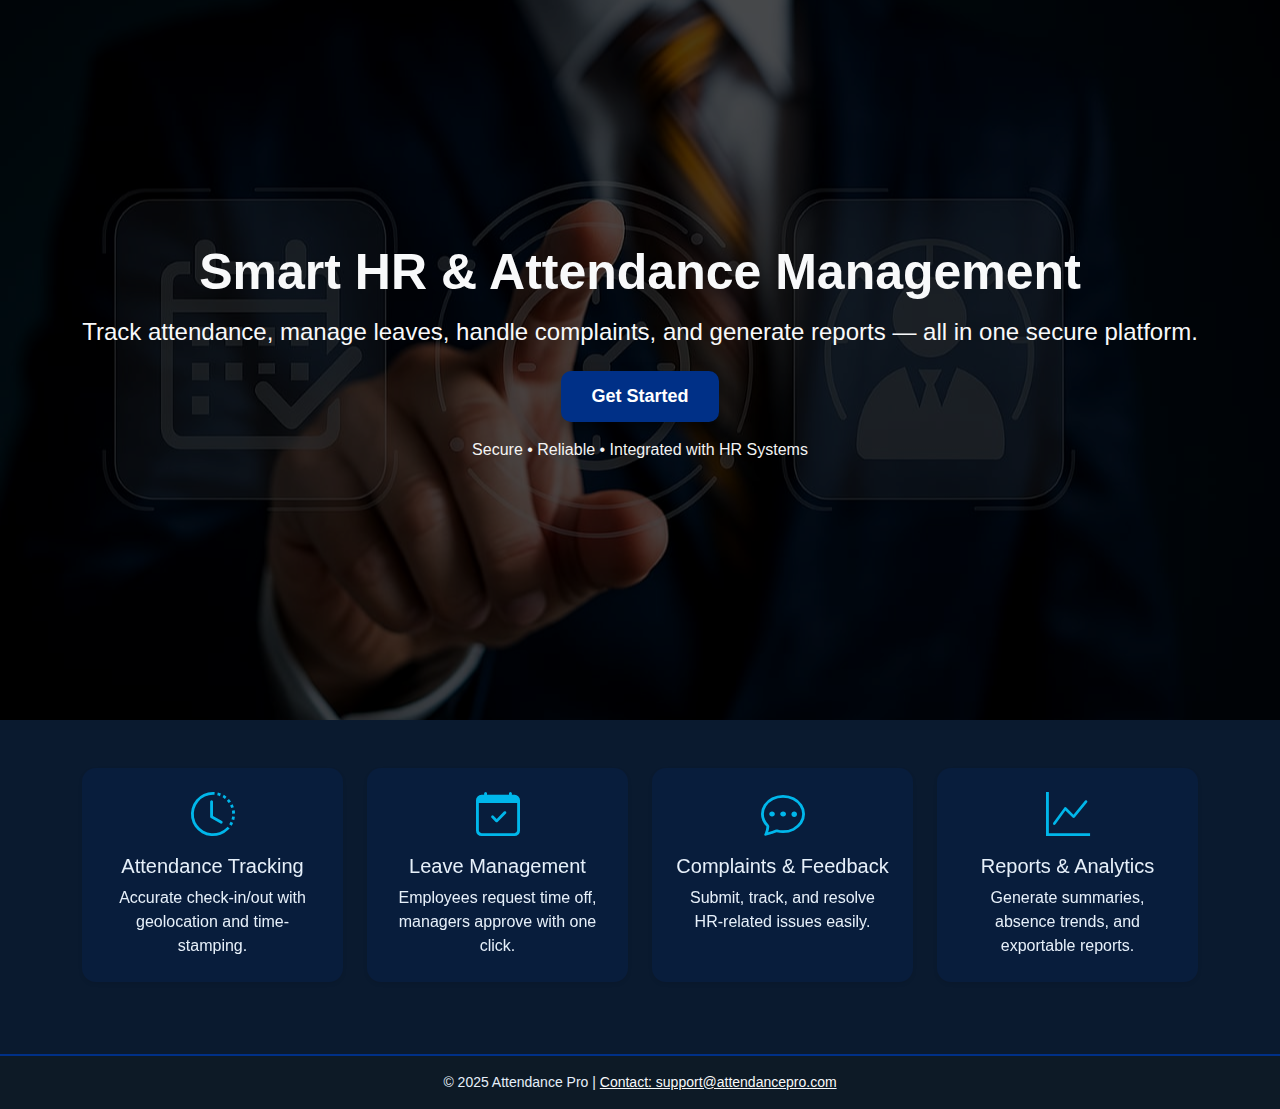
<file: index.html>
<!DOCTYPE html>
<html lang="en">
<head>
  <meta charset="UTF-8" />
  <meta name="viewport" content="width=device-width, initial-scale=1.0"/>
  <title>Attendance Pro — HR & Attendance Portal</title>

  <!-- Bootstrap & Icons -->
  <link href="https://cdn.jsdelivr.net/npm/bootstrap@5.3.0/dist/css/bootstrap.min.css" rel="stylesheet"/>
  <link rel="stylesheet" href="https://cdn.jsdelivr.net/npm/bootstrap-icons/font/bootstrap-icons.css"/>

  <!-- AOS -->
  <link href="https://unpkg.com/aos@2.3.1/dist/aos.css" rel="stylesheet"/>

  <!-- App Styles -->
  <link rel="stylesheet" href="styles/index.css"/>
</head>
<body>

  <!-- Hero Section-->
  <header class="hero-section d-flmagex align-items-center text-center text-light" data-aos="fade-down">
    <div class="container">
   
      <h1 class="fw-bold mb-3">Smart HR & Attendance Management</h1>
      <h4 class="mb-4">
        Track attendance, manage leaves, handle complaints, and generate reports — all in one secure platform.
      </h4>
      <a href="pages/login.html" class="btn btn-custom">Get Started</a>
      <p class="hero-sub mt-3">Secure • Reliable • Integrated with HR Systems</p>
    </div>
  </header>


  <!-- Features -->
  <section class="container py-5">
    <div class="row text-center">
      <div class="col-12 col-md-3 mb-4" data-aos="fade-up">
        <div class="card p-4 h-100 shadow-sm">
          <i class="bi bi-clock-history feature-icon"></i>
          <h5 class="mt-3">Attendance Tracking</h5>
          <p class="mb-0">Accurate check-in/out with geolocation and time-stamping.</p>
        </div>
      </div>
      <div class="col-12 col-md-3 mb-4" data-aos="fade-up" data-aos-delay="150">
        <div class="card p-4 h-100 shadow-sm">
          <i class="bi bi-calendar-check feature-icon"></i>
          <h5 class="mt-3">Leave Management</h5>
          <p class="mb-0">Employees request time off, managers approve with one click.</p>
        </div>
      </div>
      <div class="col-12 col-md-3 mb-4" data-aos="fade-up" data-aos-delay="300">
        <div class="card p-4 h-100 shadow-sm">
          <i class="bi bi-chat-dots feature-icon"></i>
          <h5 class="mt-3">Complaints & Feedback</h5>
          <p class="mb-0">Submit, track, and resolve HR-related issues easily.</p>
        </div>
      </div>
      <div class="col-12 col-md-3 mb-4" data-aos="fade-up" data-aos-delay="450">
        <div class="card p-4 h-100 shadow-sm">
          <i class="bi bi-graph-up feature-icon"></i>
          <h5 class="mt-3">Reports & Analytics</h5>
          <p class="mb-0">Generate summaries, absence trends, and exportable reports.</p>
        </div>
      </div>
    </div>
  </section>

  <!-- Footer -->
  <footer class="text-center py-3">
    <p class="mb-0">© 2025 Attendance Pro | <a href="mailto:support@attendancepro.com" class="text-light">Contact: support@attendancepro.com</a></p>
  </footer>

  <!-- Scripts -->
  <script src="https://cdn.jsdelivr.net/npm/bootstrap@5.3.0/dist/js/bootstrap.bundle.min.js"></script>
  <script src="https://unpkg.com/aos@2.3.1/dist/aos.js"></script>
<script src="scripts/index.js"></script>
</body>
</file>
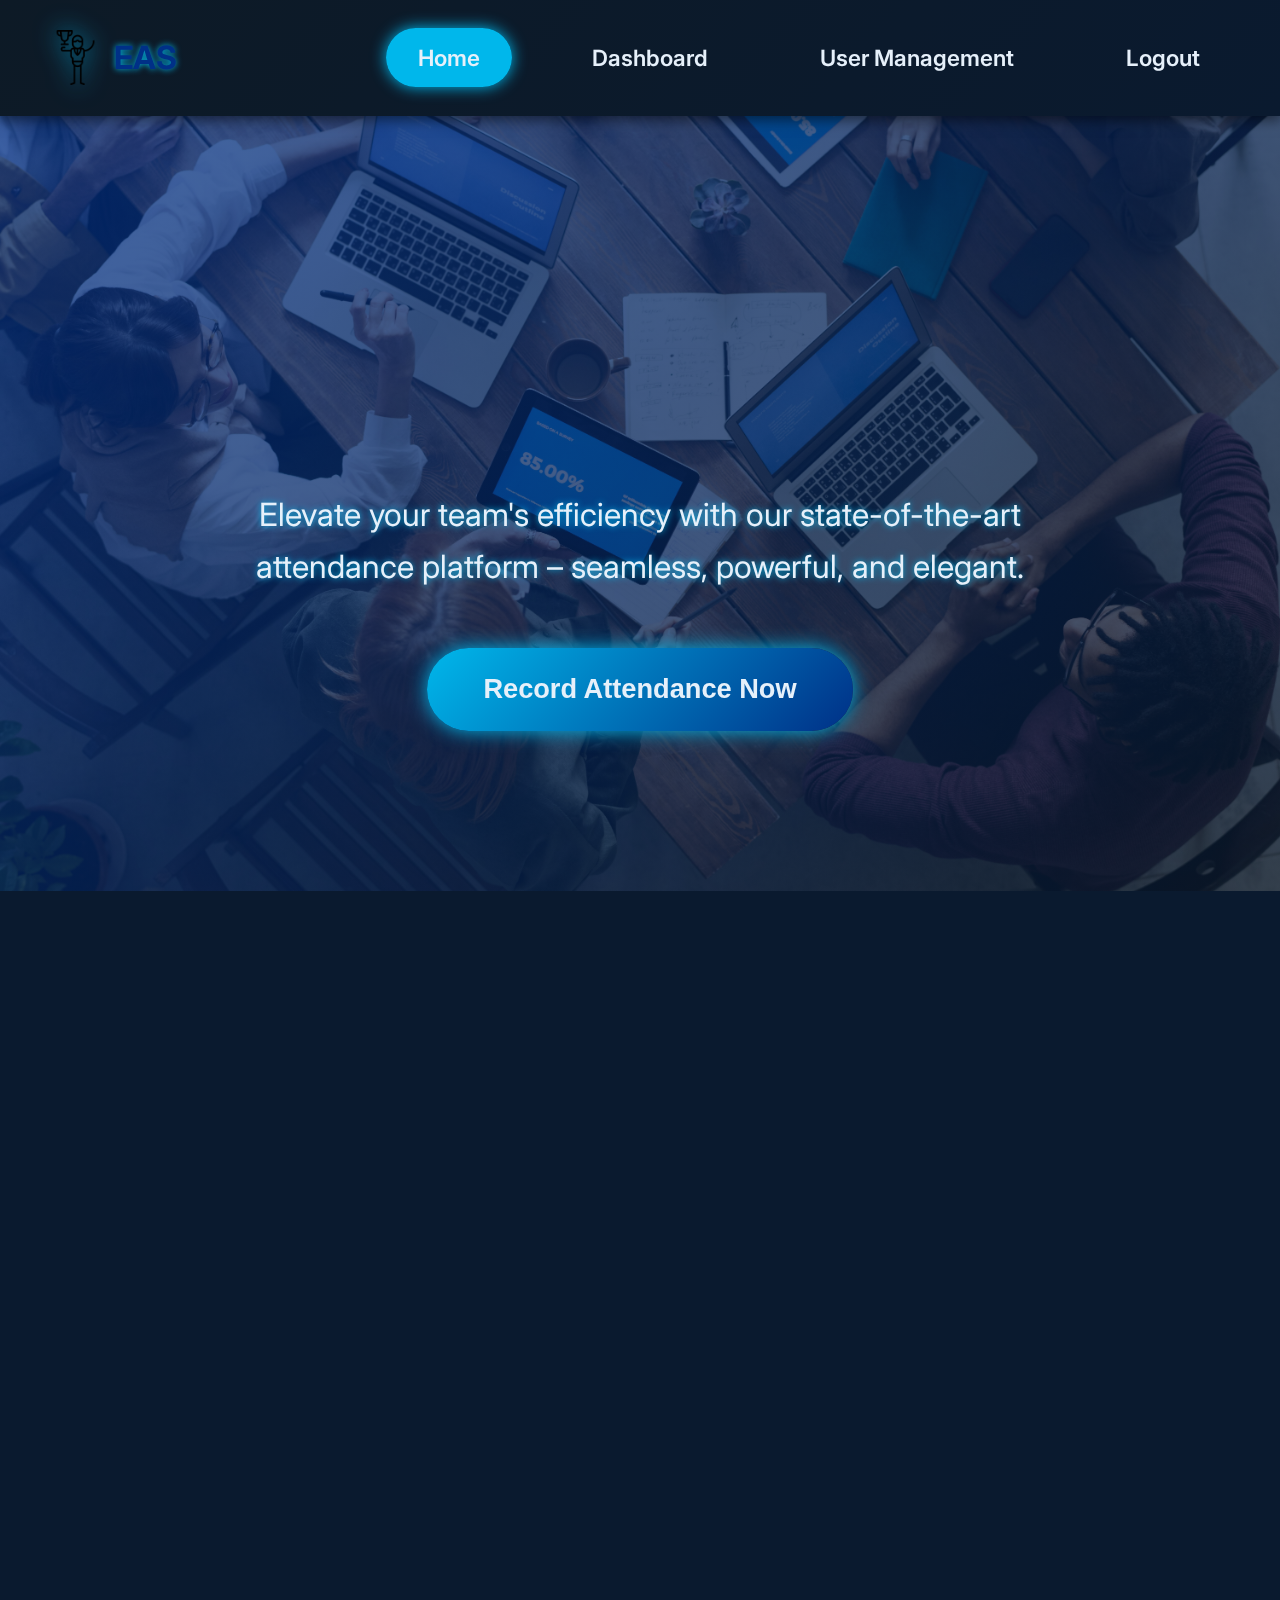
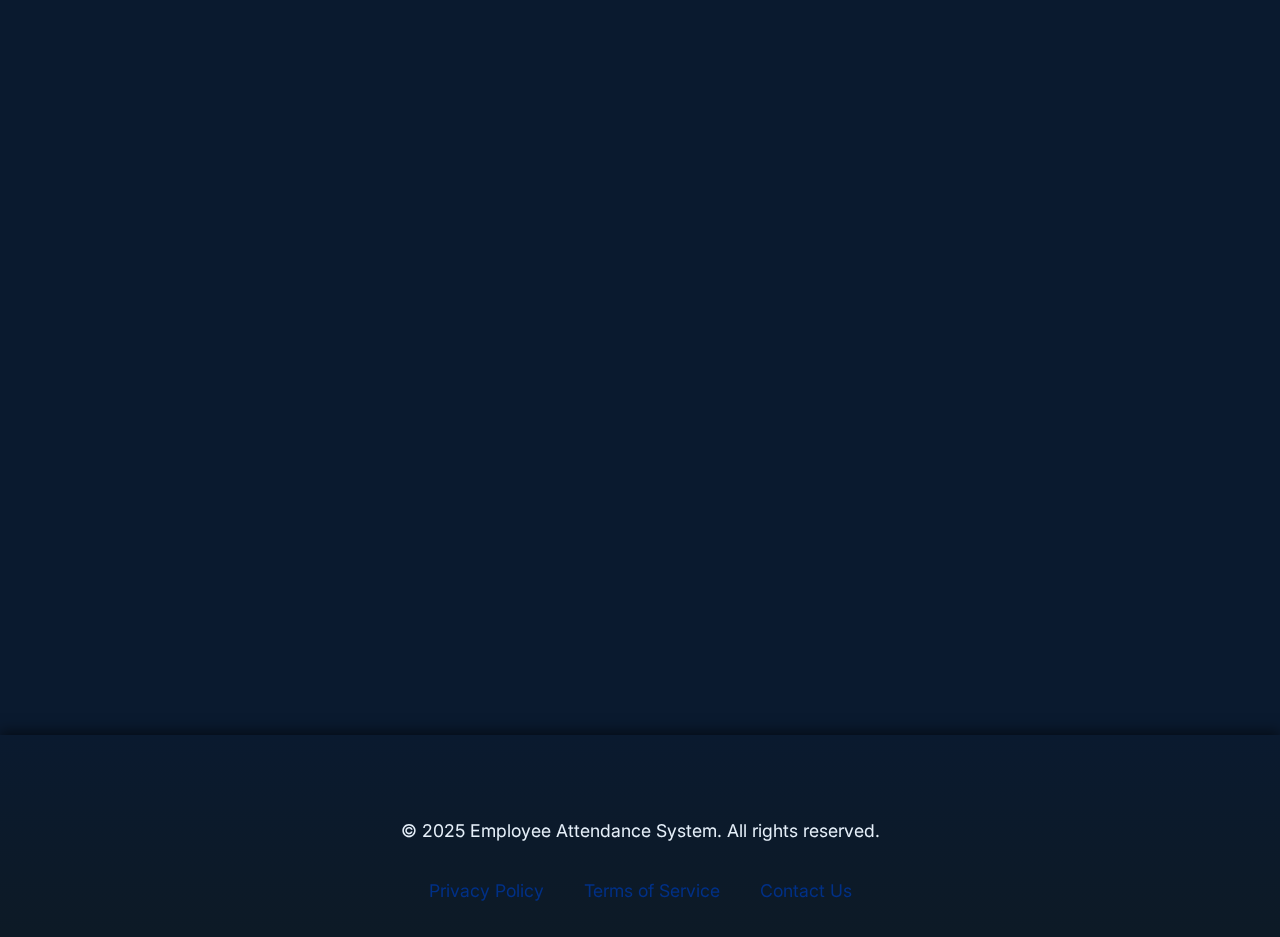
<file: pages/home.html>
<!DOCTYPE html>
<html lang="en">

<head>
    <meta charset="UTF-8">
    <meta name="viewport" content="width=device-width, initial-scale=1.0">
    <title>Home</title>
    <link href="https://fonts.googleapis.com/css2?family=Inter:wght@400;600;700&display=swap" rel="stylesheet">
    <link rel="stylesheet" href="../styles/home.css">
</head>

<body>
    <nav>
        <div class="nav-container">
            <div class="logo">
                <img src="../images/home-images/logo.png" alt="EAS Logo" class="logo-img">
                <span class="logo-text">EAS</span>
            </div>
            <button class="menu-toggle" aria-label="Toggle menu">
                <span></span>
                <span></span>
                <span></span>
            </button>
            <ul>
                <li><a href="../Pages/home.html">Home</a></li>
                <li><a href="../Pages/dashboard.html">Dashboard</a></li>
                <li><a href="../pages/user-managmet.html">User Management</a></li>
                <li><a href="../Pages/login.html" class="logout">Logout</a></li>
            </ul>
        </div>
    </nav>
    <header>
        <div class="header-overlay"></div>
        <div class="header-content">
            <h1 id="animated-header">Employee Attendance System</h1>
            <p>Elevate your team's efficiency with our state-of-the-art attendance platform – seamless, powerful, and
                elegant.</p>
            <button class="cta-button" onclick="clicked()">Record Attendance Now</button>
        </div>
    </header>
    <section class="testimonials">
        <h2>What Our Clients Say</h2>
        <div class="testimonial-container">
            <div class="testimonial-card">
                <p>"This platform transformed our HR processes, making attendance tracking effortless and reliable."</p>
                <h4>Jane Doe, HR Manager</h4>
            </div>
            <div class="testimonial-card">
                <p>"The intuitive design and robust reporting tools saved our team countless hours."</p>
                <h4>John Smith, Team Lead</h4>
            </div>
            <div class="testimonial-card">
                <p>"Seamless integration with our existing systems – a must-have for any organization."</p>
                <h4>Alex Johnson, Operations Director</h4>
            </div>
            <div class="testimonial-card">
                <p>"Customizable and user-friendly, perfect for scaling our growing business."</p>
                <h4>Sarah Lee, CEO</h4>
            </div>
        </div>
        <br>
        <br>
    </section>
    <section class="features">
        <div class="feature-card">
            <div class="feature-icon">📝</div>
            <h3>Instant Recording</h3>
            <p>Log attendance instantly with one-click precision, streamlining your workflow.</p>
        </div>
        <div class="feature-card">
            <div class="feature-icon">📊</div>
            <h3>Comprehensive Reports</h3>
            <p>Unlock actionable insights with detailed, accurate attendance analytics.</p>
        </div>
        <div class="feature-card">
            <div class="feature-icon">🖥️</div>
            <h3>User-Friendly Interface</h3>
            <p>A sophisticated yet intuitive design that empowers every user.</p>
        </div>
    </section>
    <footer>
        <p>&copy; 2025 Employee Attendance System. All rights reserved.</p>
        <div class="footer-links">
            <a href="#">Privacy Policy</a>
            <a href="#">Terms of Service</a>
            <a href="#">Contact Us</a>
        </div>
    </footer>
    <script src="../scripts/home.js"></script>
</body>

</html>
</file>
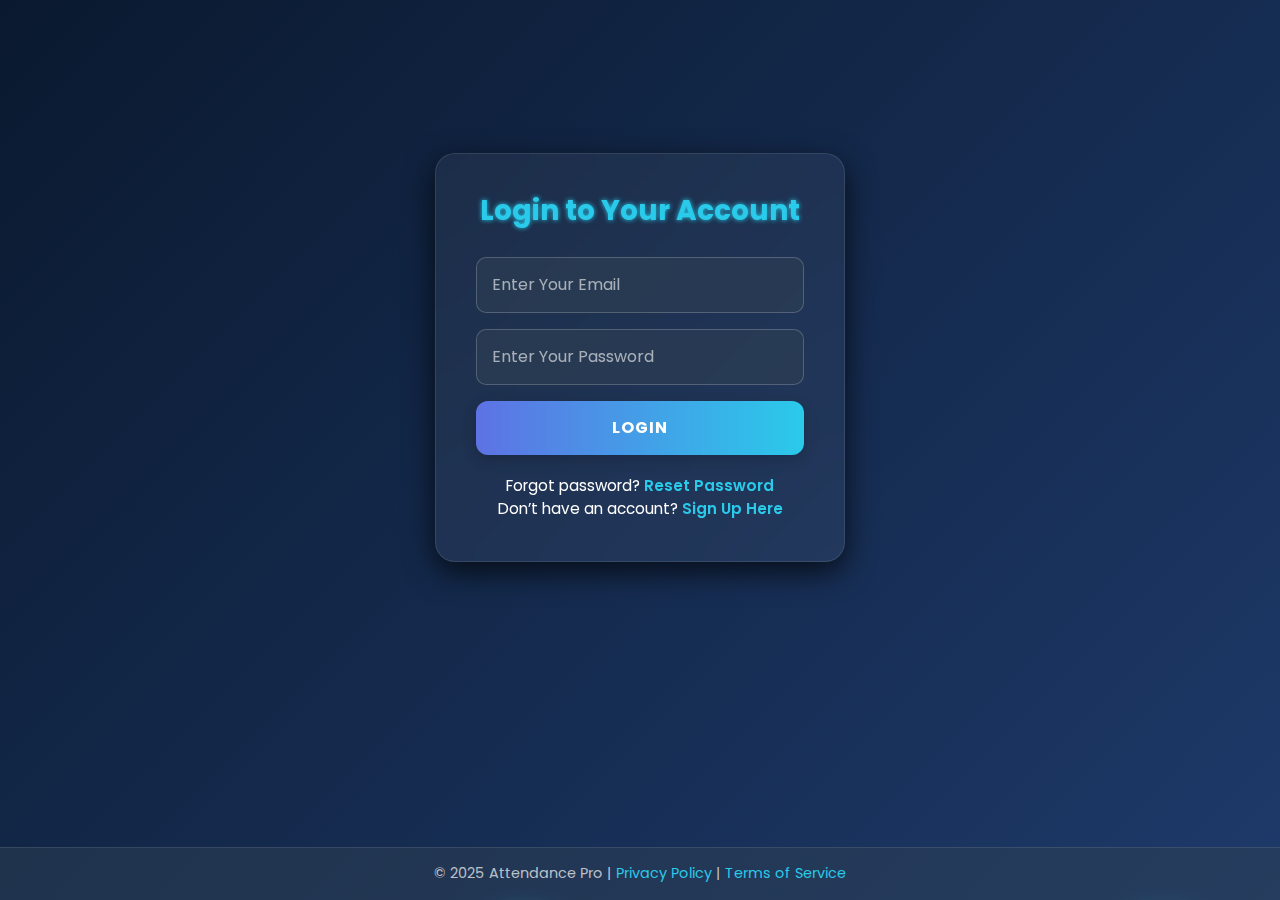
<file: pages/login.html>
<!DOCTYPE html>
<html lang="en">
<head>
  <meta charset="UTF-8">
  <meta name="viewport" content="width=device-width, initial-scale=1.0">
  <title>Login | Employee Attendance Pro</title>
  
  <link href="https://cdn.jsdelivr.net/npm/bootstrap@5.3.0/dist/css/bootstrap.min.css" rel="stylesheet">
  <link rel="preconnect" href="https://fonts.googleapis.com">
  <link rel="preconnect" href="https://fonts.gstatic.com" crossorigin>
  <link href="https://fonts.googleapis.com/css2?family=Poppins:wght@300;400;500;600;700&display=swap" rel="stylesheet">
  
  <link rel="stylesheet" href="../styles/login-register.css">
</head>
<body>
  <div class="background-spheres">
    <div class="sphere"></div>
    <div class="sphere"></div>
    <div class="sphere"></div>
    <div class="sphere"></div>
    <div class="sphere"></div>
    <div class="sphere"></div>
    <div class="sphere"></div>
    <div class="sphere"></div>
    <div class="sphere"></div>
    <div class="sphere"></div>
  </div>

  <div class="auth-container">
    <div class="auth-box">
      <h3 class="typing-animation">Login to Your Account</h3>
      <form id="loginForm">
        <div class="mb-3">
          <input type="email" class="form-control" id="loginEmail" placeholder="Enter Your Email" required>
        </div>
        <div class="mb-3">
          <input type="password" class="form-control" id="loginPassword" placeholder="Enter Your Password" required>
        </div>
        <button type="submit" class="btn btn-custom">LOGIN</button>
        <div class="extra-links">
          Forgot password? <a href="#">Reset Password</a><br>
          Don’t have an account? <a href="../pages/register.html">Sign Up Here</a>
        </div>
      </form>
    </div>
  </div>

  <footer>
    © 2025 Attendance Pro | <a href="#">Privacy Policy</a> | <a href="#">Terms of Service</a>
  </footer>

  <div id="toastContainer" class="toast-container position-fixed top-0 end-0 p-3"></div>
  
  <script src="../scripts/login-register.js"></script>
</body>
</html>
</file>
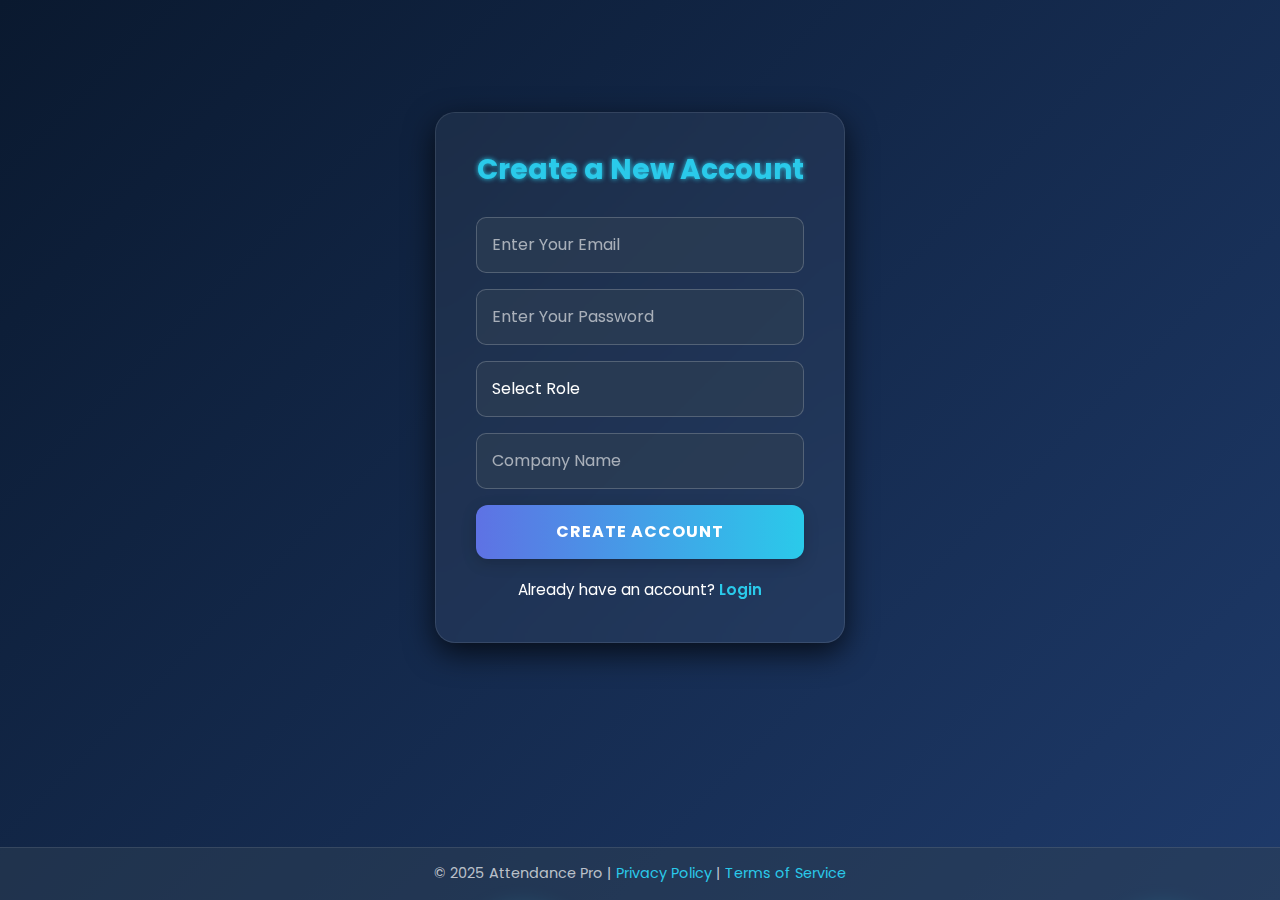
<file: pages/register.html>
<!DOCTYPE html>
<html lang="en">
<head>
  <meta charset="UTF-8">
  <meta name="viewport" content="width=device-width, initial-scale=1.0">
  <title>Register | Employee Attendance Pro</title>
  <link href="https://cdn.jsdelivr.net/npm/bootstrap@5.3.0/dist/css/bootstrap.min.css" rel="stylesheet">
  <link rel="preconnect" href="https://fonts.googleapis.com">
  <link rel="preconnect" href="https://fonts.gstatic.com" crossorigin>
  <link href="https://fonts.googleapis.com/css2?family=Poppins:wght@300;400;500;600;700&display=swap" rel="stylesheet">
  <link rel="stylesheet" href="../styles/login-register.css">
</head>
<body>
  <div class="background-spheres">
    <div class="sphere"></div>
    <div class="sphere"></div>
    <div class="sphere"></div>
    <div class="sphere"></div>
    <div class="sphere"></div>
    <div class="sphere"></div>
    <div class="sphere"></div>
    <div class="sphere"></div>
    <div class="sphere"></div>
    <div class="sphere"></div>
  </div>

  <div class="auth-container">
    <div class="auth-box">
      <h3 class="typing-animation">Create a New Account</h3>
      <form id="registerForm">
        <div class="mb-3">
          <input type="email" class="form-control" id="regEmail" placeholder="Enter Your Email" required>
        </div>
        <div class="mb-3">
          <input type="password" class="form-control" id="regPassword" placeholder="Enter Your Password" required>
        </div>
        <div class="mb-3">
          <select class="form-select" id="regRole" required>
            <option value="">Select Role</option>
            <option value="Employee">Employee</option>
            <option value="Manager">Manager</option>
            <option value="Admin">Admin</option>
            <option value="Super Admin">Super Admin</option>
          </select>
        </div>
        <div class="mb-3">
          <input type="text" class="form-control" id="regCompany" placeholder="Company Name" required>
        </div>
        <button type="submit" class="btn btn-custom">CREATE ACCOUNT</button>
        <div class="extra-links">
          Already have an account? <a href="../pages/login.html">Login</a>
        </div>
      </form>
    </div>
  </div>

  <footer>
    © 2025 Attendance Pro | <a href="#">Privacy Policy</a> | <a href="#">Terms of Service</a>
  </footer>

  <div id="toastContainer" class="toast-container position-fixed top-0 end-0 p-3"></div>

  <script src="../scripts/login-register.js"></script>
</body>
</html>
</file>
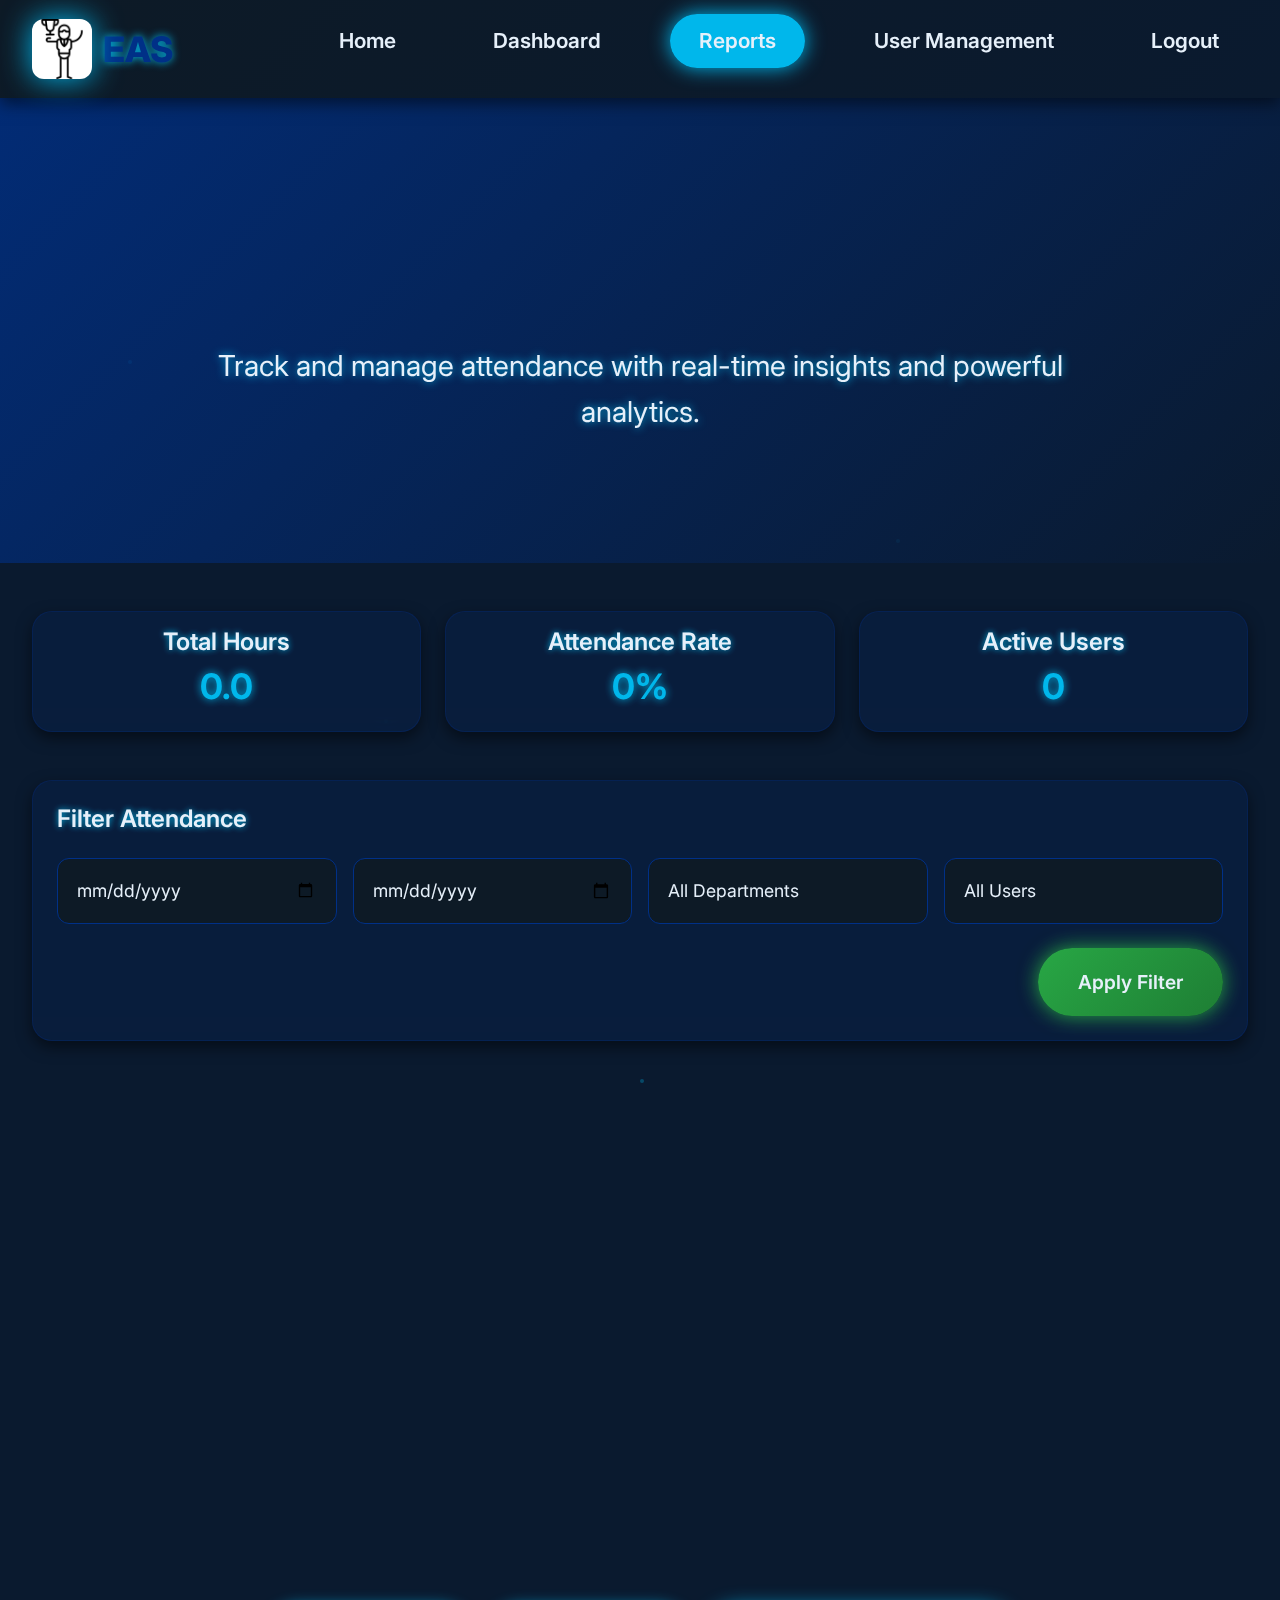
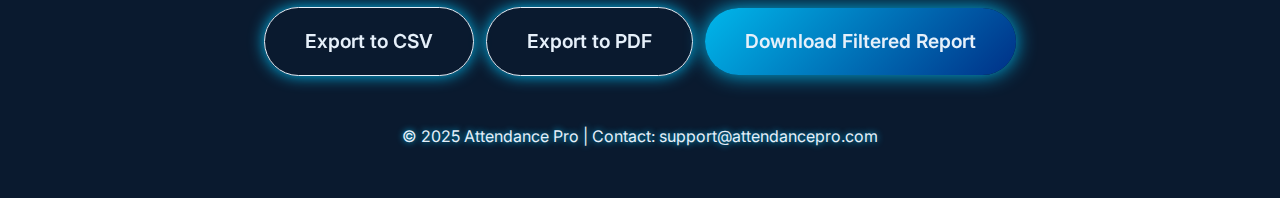
<file: pages/reports.html>
<!DOCTYPE html>
<html lang="en">

<head>
    <meta charset="UTF-8">
    <meta name="viewport" content="width=device-width, initial-scale=1.0">
    <title>Attendance Dashboard</title>
    <link href="https://cdn.jsdelivr.net/npm/bootstrap@5.3.3/dist/css/bootstrap.min.css" rel="stylesheet">
    <link href="https://fonts.googleapis.com/css2?family=Inter:wght@400;600;700&display=swap" rel="stylesheet">
    <link rel="stylesheet" href="../styles/reports.css">

</head>

<body>
    <div class="particle-container">
        <div class="particle" style="left: 10%; top: 20%; animation-delay: 0s;"></div>
        <div class="particle" style="left: 30%; top: 40%; animation-delay: 0.5s;"></div>
        <div class="particle" style="left: 50%; top: 60%; animation-delay: 1s;"></div>
        <div class="particle" style="left: 70%; top: 30%; animation-delay: 1.5s;"></div>
        <div class="particle" style="left: 90%; top: 50%; animation-delay: 2s;"></div>
    </div>
    <nav>
        <div class="nav-container">
            <div class="logo">
                <img src="../images/reports-images/5895241144231643236_120.jpg" alt="EAS Logo" class="logo-img">
                <span class="logo-text">EAS</span>
            </div>
            <button class="menu-toggle" aria-label="Toggle menu">
                <span></span>
                <span></span>
                <span></span>
            </button>
            <ul>
                <li><a href="home.html">Home</a></li>
                <li><a href="dashboard.html">Dashboard</a></li>
                <li><a href="reports.html">Reports</a></li>
                <li><a href="user-managmet.html" class="active">User Management</a></li>
                <li><a href="login.html" class="logout">Logout</a></li>
            </ul>
        </div>
    </nav>
    <header>
        <div class="header-overlay"></div>
        <div class="header-content">
            <h2>
                <span class="letter">R</span>
                <span class="letter">e</span>
                <span class="letter">p</span>
                <span class="letter">e</span>
                <span class="letter">o</span>
                <span class="letter">r</span>
                <span class="letter">t</span>
                <span class="letter">s</span>
                <span class="letter">&nbsp;</span>
                <span class="letter">D</span>
                <span class="letter">a</span>
                <span class="letter">s</span>
                <span class="letter">h</span>
                <span class="letter">b</span>
                <span class="letter">o</span>
                <span class="letter">a</span>
                <span class="letter">r</span>
                <span class="letter">d</span>
            </h2>
            <p>Track and manage attendance with real-time insights and powerful analytics.</p>
        </div>
    </header>
    <div id="notification" class="notification hidden"></div>
    <div class="container py-5">
        <!-- Summary Cards -->
        <div class="row text-center mb-5">
            <div class="col-md-4">
                <div class="card p-3">
                    <h5>Total Hours</h5>
                    <h3 id="totalHours">0</h3>
                </div>
            </div>
            <div class="col-md-4">
                <div class="card p-3">
                    <h5>Attendance Rate</h5>
                    <h3 id="attendanceRate">0%</h3>
                </div>
            </div>
            <div class="col-md-4">
                <div class="card p-3">
                    <h5>Active Users</h5>
                    <h3 id="activeUsers">0</h3>
                </div>
            </div>
        </div>

        <!-- Filters -->
        <div class="card p-4 mb-4">
            <h5 class="mb-4" style="text-shadow: 0 0 6px var(--glow);">Filter Attendance</h5>
            <div class="row g-3">
                <div class="col-md-3">
                    <input type="date" class="form-control" id="fromDate">
                </div>
                <div class="col-md-3">
                    <input type="date" class="form-control" id="toDate">
                </div>
                <div class="col-md-3">
                    <select class="form-select" id="department">
                        <option>All Departments</option>
                        <option>HR</option>
                        <option>IT</option>
                        <option>Finance</option>
                    </select>
                </div>
                <div class="col-md-3">
                    <select class="form-select" id="userSelect">
                        <option>All Users</option>
                    </select>
                </div>
            </div>
            <div class="mt-4 text-end">
                <button class="btn btn-success" onclick="applyFilter()">Apply Filter</button>
            </div>
        </div>

        <!-- Sorting -->
        <div class="card p-4 mb-4">
            <div class="row align-items-center">
                <div class="col-md-6">
                    <select class="form-select" id="sortSelect">
                        <option value="newest">Sort by Date (Newest)</option>
                        <option value="oldest">Sort by Date (Oldest)</option>
                    </select>
                </div>
                <div class="col-md-6 text-end">
                    <button class="btn btn-custom" onclick="applySort()">Apply Sort</button>
                </div>
            </div>
        </div>

        <!-- Form to add new record -->
        <div class="card p-4 mb-4">
            <h5 class="mb-4" style="text-shadow: 0 0 6px var(--glow);">Add Attendance Record</h5>
            <div class="row g-2">
                <div class="col-md-3">
                    <input type="text" id="userName" class="form-control" placeholder="User Name">
                </div>
                <div class="col-md-3">
                    <select id="action" class="form-select">
                        <option>Check-in</option>
                        <option>Check-out</option>
                    </select>
                </div>
                <div class="col-md-3">
                    <input type="text" id="location" class="form-control" placeholder="Location">
                </div>
                <div class="col-md-2">
                    <input type="number" id="hours" class="form-control" placeholder="Hours">
                </div>
                <div class="col-md-1">
                    <button id="addButton" class="btn btn-custom w-100" onclick="addRecord()">Add</button>
                </div>
            </div>
        </div>

        <!-- Table -->
        <div class="card p-3">
            <table class="table table-dark table-striped text-center align-middle">
                <thead>
                    <tr>
                        <th>User</th>
                        <th>Action</th>
                        <th>Time</th>
                        <th>Location</th>
                        <th>Hours</th>
                    </tr>
                </thead>
                <tbody id="dataTable"></tbody>
            </table>
        </div>

        <!-- Buttons -->
        <div class="text-center mt-4">
            <button class="btn btn-outline-light me-2" onclick="exportData('csv')">Export to CSV</button>
            <button class="btn btn-outline-light me-2" onclick="exportData('pdf')">Export to PDF</button>
            <button class="btn btn-custom" onclick="exportData('report')">Download Filtered Report</button>
        </div>

        <!-- Footer -->
        <div class="footer">
            © 2025 Attendance Pro | Contact: support@attendancepro.com
        </div>
    </div>

    <script src="https://cdn.jsdelivr.net/npm/bootstrap@5.3.3/dist/js/bootstrap.bundle.min.js"></script>
    <script src="../scripts/reports.js"> </script>
</body>

</html>
</file>
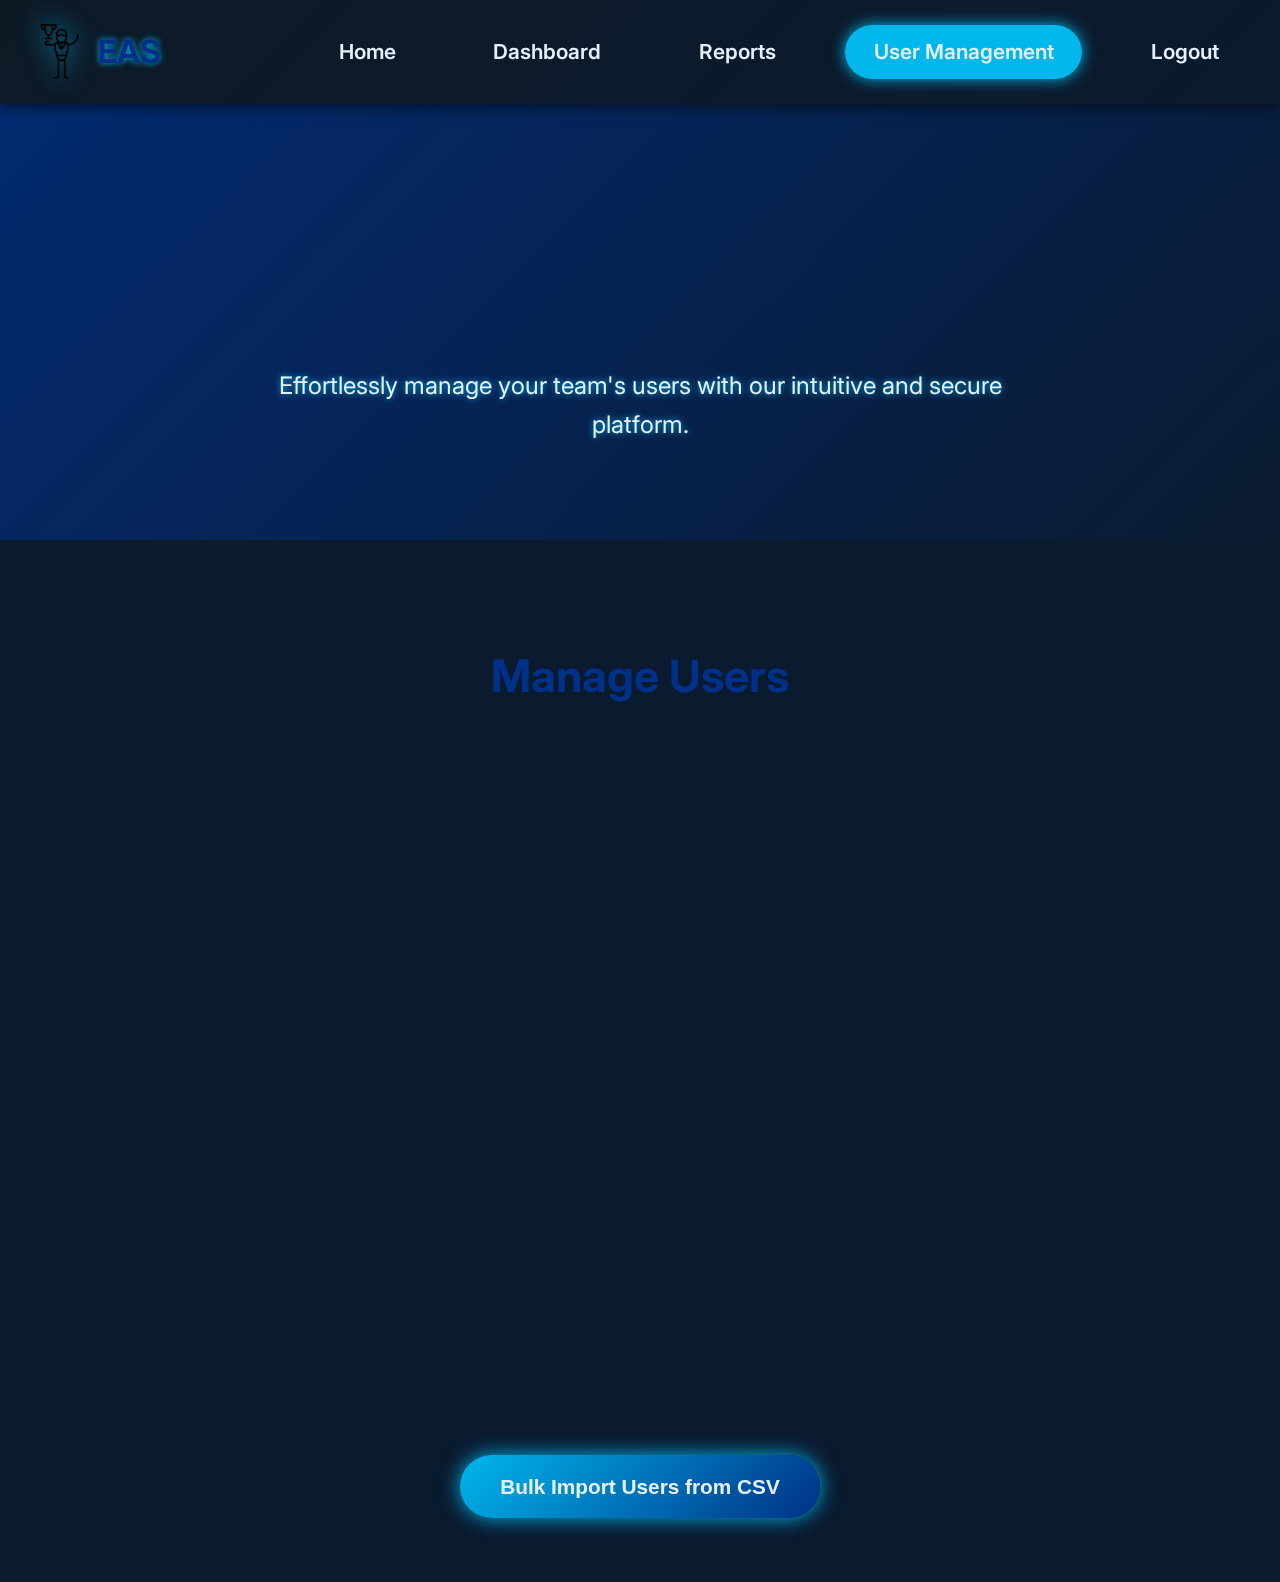
<file: pages/user-managmet.html>
<!DOCTYPE html>
<html lang="en">
<head>
    <meta charset="UTF-8">
    <meta name="viewport" content="width=device-width, initial-scale=1.0">
    <title>User Management Section</title>
    <link href="https://fonts.googleapis.com/css2?family=Inter:wght@400;600;700&display=swap" rel="stylesheet">
    <link rel="stylesheet" href="../styles/user-management.css">
</head>
<body>
    <nav>
        <div class="nav-container">
            <div class="logo">
                <img src="../images/user-management/2995350.png" alt="EAS Logo" class="logo-img">
                <span class="logo-text">EAS</span>
            </div>
            <button class="menu-toggle" aria-label="Toggle menu">
                <span></span>
                <span></span>
                <span></span>
            </button>
            <ul>
                <li><a href="../Pages/home.html">Home</a></li>
                <li><a href="../Pages/dashboard.html">Dashboard</a></li>
                <li><a href="../Pages/reports.html">Reports</a></li>
                <li><a href="../pages/user-managmet.html" class="active">User Management</a></li>
                <li><a href="../Pages/login.html" class="logout">Logout</a></li>
            </ul>
        </div>
    </nav>
    <header>
        <div class="header-overlay"></div>
        <div class="header-content">
            <h2>
                <span class="letter">U</span>
                <span class="letter">s</span>
                <span class="letter">e</span>
                <span class="letter">r</span>
                <span class="letter">&nbsp;</span>
                <span class="letter">M</span>
                <span class="letter">a</span>
                <span class="letter">n</span>
                <span class="letter">a</span>
                <span class="letter">g</span>
                <span class="letter">e</span>
                <span class="letter">m</span>
                <span class="letter">e</span>
                <span class="letter">n</span>
                <span class="letter">t</span>
            </h2>
            <p>Effortlessly manage your team's users with our intuitive and secure platform.</p>
        </div>
    </header>
    <div id="notification" class="notification hidden"></div>
    <section id="user-management">
        <h2>Manage Users</h2>
        <form id="add-user-form" class="space-y-4 mb-6">
            <select id="add-role" required>
                <option value="employee">Employee</option>
                <option value="manager">Manager</option>
                <option value="admin">Admin</option>
                <option value="super_admin">Super Admin</option>
            </select>
            <input type="email" id="add-email" placeholder="Enter User Email" required>
            <input type="password" id="add-password" placeholder="Set User Password" required>
            <input type="text" id="add-dept" placeholder="Enter Department (Optional)">
            <button type="submit">Add User</button>
        </form>
        <table>
            <thead>
                <tr class="table-header">
                    <th>Email</th>
                    <th>Role</th>
                    <th>Department</th>
                    <th>Actions</th>
                </tr>
            </thead>
            <tbody id="users-table"></tbody>
        </table>
        <input type="file" id="csv-file-input" accept=".csv" style="display: none;">
        <button onclick="document.getElementById('csv-file-input').click()" class="bulk-import-btn">Bulk Import Users from CSV</button>
    </section>
    <div id="edit-user-modal" class="modal">
        <div class="modal-content">
            <h3>Edit User</h3>
            <form id="edit-user-form">
                <input type="email" id="edit-email" disabled>
                <select id="edit-role" required>
                    <option value="employee">Employee</option>
                    <option value="manager">Manager</option>
                    <option value="admin">Admin</option>
                    <option value="super_admin">Super Admin</option>
                </select>
                <input type="text" id="edit-dept" placeholder="Enter Department (Optional)">
                <div class="btn-container">
                    <button type="submit">Save</button>
                    <button type="button" class="btn-cancel" onclick="closeEditModal()">Cancel</button>
                </div>
            </form>
        </div>
    </div>
    <script src="../scripts/user-management.js"></script>
</body>
</html>
</file>
<file: styles/index.css>
body {
  background-color: #0a1a2f; 
  color: #e6f0fa;          
  font-family: 'Segoe UI', sans-serif;
  overflow-x: hidden; 
}

h1, h4, h5 {
  transition: color 0.3s ease;
}

h1:hover, h4:hover, h5:hover {
  color: #00b7eb; 
}

h1 {
  font-size: 50px;
}

/* ===== Hero Section  ===== */
.hero-section {
  background: url("../images/index-images/indexBackground.jpg") no-repeat center center/cover;
  min-height: 80vh;
  position: relative;
  display: flex;
  align-items: center;
  padding: 80px 0;
  overflow: hidden;
}

.hero-section::before {
  content: "";
  position: absolute;
  inset: 0;
  background: rgba(0, 0, 0, 0.7); 
  z-index: 1;
  animation: fadeInOverlay 1.5s ease-in-out;
}

.hero-section .container {
  position: relative;
  z-index: 30; 
}

@keyframes fadeInOverlay {
  from { opacity: 0; }
  to { opacity: 1; }
}

.hero-sub {
  color: #fff;
  opacity: 0.95;
  animation: slideUp 1s ease-out;
}

@keyframes slideUp {
  from { transform: translateY(20px); opacity: 0; }
  to { transform: translateY(0); opacity: 1; }
}

/* ===== Button ===== */
.btn-custom {
  background-color: #003087; 
  color: #fff;
  padding: 12px 30px;
  font-size: 18px;
  font-weight: 600;
  border: none;
  border-radius: 10px;
  transition: all 0.3s ease-in-out;
  box-shadow: 0 6px 14px rgba(0,0,0,0.35);
  position: relative;
  overflow: hidden;
}

.btn-custom::after {
  content: "";
  position: absolute;
  width: 0;
  height: 100%;
  top: 0;
  left: 0;
  background: rgba(255, 255, 255, 0.2);
  transition: width 0.3s ease-in-out;
}

.btn-custom:hover {
  background-color: #00b7eb; 
  color: #0d1a26;           
  transform: translateY(-4px);
  box-shadow: 0 12px 30px rgba(0, 183, 235, 0.6);
}

.btn-custom:hover::after {
  width: 100%;
}

/* ===== Cards ===== */
.card {
  background-color: rgba(0, 48, 135, 0.15);
  border: none;
  border-radius: 14px;
  box-shadow: 0 6px 16px rgba(0,0,0,0.45);
  color: #e6f0fa;
  transition: all 0.4s ease;
}

.card:hover {
  background-color: rgba(0, 48, 135, 0.25);
  transform: scale(1.05);
  box-shadow: 0 10px 25px rgba(0, 183, 235, 0.3);
}

.feature-icon {
  font-size: 2.75rem;
  line-height: 1;
  color: #00b7eb;
  transition: transform 0.3s ease;
}

.card:hover .feature-icon {
  transform: scale(1.1);
}

/* ===== Hero Logo ===== */
.hero-logo {
  max-width: 150px;
  transition: transform 0.3s ease;
}

.hero-logo:hover {
  transform: scale(1.05);
}

/* ===== Footer ===== */
footer {
  background: #0d1a26; 
  color: #e6f0fa;
  font-size: 14px;
  border-top: 2px solid #003087;
  animation: fadeIn 1s ease-in;
}

@keyframes fadeIn {
  from { opacity: 0; }
  to { opacity: 1; }
}
body {
  background-color: #0a1a2f; 
  color: #e6f0fa;          
  font-family: 'Segoe UI', sans-serif;
  overflow-x: hidden; 
}

h1, h4, h5 {
  transition: color 0.3s ease;
}

h1:hover, h4:hover, h5:hover {
  color: #00b7eb; 
}

h1 {
  font-size: 50px;
}

/* ===== Hero Section  ===== */
.hero-section {
  background: url("../images/index-images/indexBackground.jpg") no-repeat center center/cover;
  min-height: 80vh;
  position: relative;
  display: flex;
  align-items: center;
  padding: 80px 0;
  overflow: hidden;
}

.hero-section::before {
  content: "";
  position: absolute;
  inset: 0;
  background: rgba(0, 0, 0, 0.7); 
  z-index: 1;
  animation: fadeInOverlay 1.5s ease-in-out;
}

.hero-section .container {
  position: relative;
  z-index: 30; 
}

@keyframes fadeInOverlay {
  from { opacity: 0; }
  to { opacity: 1; }
}

.hero-sub {
  color: #fff;
  opacity: 0.95;
  animation: slideUp 1s ease-out;
}

@keyframes slideUp {
  from { transform: translateY(20px); opacity: 0; }
  to { transform: translateY(0); opacity: 1; }
}

/* ===== Button ===== */
.btn-custom {
  background-color: #003087; 
  color: #fff;
  padding: 12px 30px;
  font-size: 18px;
  font-weight: 600;
  border: none;
  border-radius: 10px;
  transition: all 0.3s ease-in-out;
  box-shadow: 0 6px 14px rgba(0,0,0,0.35);
  position: relative;
  overflow: hidden;
}

.btn-custom::after {
  content: "";
  position: absolute;
  width: 0;
  height: 100%;
  top: 0;
  left: 0;
  background: rgba(255, 255, 255, 0.2);
  transition: width 0.3s ease-in-out;
}

.btn-custom:hover {
  background-color: #00b7eb; 
  color: #0d1a26;           
  transform: translateY(-4px);
  box-shadow: 0 12px 30px rgba(0, 183, 235, 0.6);
}

.btn-custom:hover::after {
  width: 100%;
}

/* ===== Cards ===== */
.card {
  background-color: rgba(0, 48, 135, 0.15);
  border: none;
  border-radius: 14px;
  box-shadow: 0 6px 16px rgba(0,0,0,0.45);
  color: #e6f0fa;
  transition: all 0.4s ease;
}

.card:hover {
  background-color: rgba(0, 48, 135, 0.25);
  transform: scale(1.05);
  box-shadow: 0 10px 25px rgba(0, 183, 235, 0.3);
}

.feature-icon {
  font-size: 2.75rem;
  line-height: 1;
  color: #00b7eb;
  transition: transform 0.3s ease;
}

.card:hover .feature-icon {
  transform: scale(1.1);
}

/* ===== Hero Logo ===== */
.hero-logo {
  max-width: 150px;
  transition: transform 0.3s ease;
}

.hero-logo:hover {
  transform: scale(1.05);
}

/* ===== Footer ===== */
footer {
  background: #0d1a26; 
  color: #e6f0fa;
  font-size: 14px;
  border-top: 2px solid #003087;
  animation: fadeIn 1s ease-in;
}

@keyframes fadeIn {
  from { opacity: 0; }
  to { opacity: 1; }
}
</file>
<file: styles/home.css>
:root {
            --primary: #003087; /* Deep Blue for primary */
            --secondary: #0d1a26; /* Darker Blue for depth */
            --accent: #00b7eb; /* Bright Cyan for accents */
            --text: #e6f0fa; /* Light Blue-White for text */
            --background: #0a1a2f; /* Dark Blue-Gray background */
            --card-bg: rgba(0, 48, 135, 0.15); /* Semi-transparent based on primary */
            --shadow: rgba(0, 0, 0, 0.5);
            --glow: #00b7eb; /* Cyan glow for effects */
            --red-glow: #ff4d4d; /* Distinct red for logout hover */
        }

        body {
            background: var(--background);
            color: var(--text);
            font-family: 'Inter', sans-serif;
            margin: 0;
            padding: 0;
            line-height: 1.6;
            overflow-x: hidden;
            perspective: 1500px;
        }

        * {
            box-sizing: border-box;
        }

        .nav-container {
            max-width: 1300px;
            margin: 0 auto;
            display: flex;
            justify-content: space-between;
            align-items: center;
            padding: 1.2rem 2rem;
        }

        .logo {
            display: flex;
            align-items: center;
            gap: 0.7rem;
            animation: glowPulse 1.8s infinite alternate;
            transform-style: preserve-3d;
        }

        .logo-img {
            width: 55px;
            height: 55px;
            filter: drop-shadow(0 0 12px var(--glow));
            transition: transform 0.5s ease;
            border-radius: 10px;
            object-fit: contain;
        }

        .logo-img:hover {
            transform: rotate(360deg) scale(1.2) translateZ(20px);
        }

        .logo-text {
            font-size: 2rem;
            font-weight: 700;
            color: var(--primary);
            text-shadow: 0 0 6px var(--glow);
        }

        nav {
            background: linear-gradient(135deg, var(--secondary), var(--background));
            box-shadow: 0 4px 12px var(--shadow);
            position: sticky;
            top: 0;
            z-index: 1000;
            animation: slideDown 1.2s ease-out;
            transform-style: preserve-3d;
        }

        .menu-toggle {
            display: none;
            flex-direction: column;
            cursor: pointer;
            padding: 0.5rem;
            background: none;
            border: none;
            z-index: 1001;
        }

        .menu-toggle span {
            width: 25px;
            height: 3px;
            background: var(--text);
            margin: 3px 0;
            transition: all 0.3s ease;
        }

        .menu-toggle.active span:nth-child(1) {
            transform: rotate(45deg) translate(5px, 5px);
        }

        .menu-toggle.active span:nth-child(2) {
            opacity: 0;
        }

        .menu-toggle.active span:nth-child(3) {
            transform: rotate(-45deg) translate(5px, -5px);
        }

        nav ul {
            display: flex;
            list-style: none;
            gap: 2.5rem;
        }

        nav ul li a {
            color: var(--text);
            text-decoration: none;
            font-size: 1.3rem;
            padding: 0.9rem 1.8rem;
            border-radius: 50px;
            transition: background-color 0.5s ease, transform 0.5s ease, box-shadow 0.5s ease;
            position: relative;
            overflow: hidden;
            font-weight: 600;
            transform-style: preserve-3d;
        }

        nav ul li a::before {
            content: '';
            position: absolute;
            top: 50%;
            left: 50%;
            width: 400%;
            height: 400%;
            background: radial-gradient(circle, rgba(0, 183, 235, 0.3), transparent);
            transform: translate(-50%, -50%) scale(0);
            transition: transform 0.7s ease;
        }

        nav ul li a:hover::before {
            transform: translate(-50%, -50%) scale(1);
        }

        nav ul li a:hover {
            background-color: var(--accent);
            transform: scale(1.25) rotateY(10deg) translateZ(15px);
            box-shadow: 0 0 20px var(--glow);
        }

        nav ul li a.active {
            background-color: var(--accent);
            transform: scale(1.15) translateZ(10px);
            box-shadow: 0 0 15px var(--glow);
        }

        .logout:hover {
            background-color: var(--red-glow);
            transform: scale(1.3) rotateY(-10deg) translateZ(15px);
            box-shadow: 0 0 20px var(--red-glow);
        }

        .logout:hover::before {
            background: radial-gradient(circle, rgba(255, 77, 77, 0.3), transparent);
        }

        header {
            position: relative;
            text-align: center;
            padding: 9rem 2rem;
            background-image: url("../images/home-images/background.jpg");
            background-size: cover;
            background-position: center;
            background-repeat: no-repeat;
            color: var(--text);
            animation: zoomIn 1.8s ease-in-out;
            overflow: hidden;
            transform-style: preserve-3d;
        }

        .header-overlay {
            position: absolute;
            top: 0;
            left: 0;
            right: 0;
            bottom: 0;
            background: linear-gradient(135deg, rgba(0, 48, 135, 0.75), rgba(10, 26, 47, 0.75));
            z-index: 1;
            animation: gradientShift 6s infinite alternate;
        }

        .header-content {
            position: relative;
            z-index: 2;
            animation: fadeInUp 1.5s ease-out;
            transform-style: preserve-3d;
        }

        header h1 {
            font-size: 4.5rem;
            font-weight: 700;
            margin-bottom: 1.8rem;
            animation: none;
            transform: translateZ(20px);
        }

        header h1 span {
            opacity: 0;
            display: inline-block;
            transform: translateY(20px);
            animation: letterFadeIn 0.5s ease-out forwards;
        }

        header p {
            font-size: 1.8rem;
            margin-bottom: 3.5rem;
            max-width: 800px;
            margin-left: auto;
            margin-right: auto;
            text-shadow: 0 0 6px var(--glow);
            transform: translateZ(10px);
        }

        .cta-button {
            background: linear-gradient(135deg, var(--accent), var(--primary));
            color: var(--text);
            border: none;
            padding: 1.4rem 3rem;
            font-size: 1.5rem;
            font-weight: 700;
            border-radius: 60px;
            cursor: pointer;
            transition: transform 0.6s ease, box-shadow 0.6s ease;
            box-shadow: 0 0 20px var(--glow);
            position: relative;
            overflow: hidden;
            transform-style: preserve-3d;
        }

        .cta-button::before {
            content: '';
            position: absolute;
            top: 50%;
            left: 50%;
            width: 300%;
            height: 300%;
            background: radial-gradient(circle, rgba(255, 255, 255, 0.4), transparent);
            transform: translate(-50%, -50%) scale(0);
            transition: transform 0.8s ease;
        }

        .cta-button:hover::before {
            transform: translate(-50%, -50%) scale(1);
        }

        .cta-button:hover {
            transform: scale(1.2) rotateX(5deg) translateZ(30px);
            box-shadow: 0 0 30px var(--glow);
        }

        section {
            opacity: 0;
            transform: translateY(50px);
            transition: opacity 0.8s ease-out, transform 0.8s ease-out;
        }

        section.visible {
            opacity: 1;
            transform: translateY(0);
        }

        .testimonials {
            padding: 2rem 2rem 0;
            background: linear-gradient(to bottom, var(--background), var(--secondary));
            text-align: center;
            margin-top: -2rem;
            margin-bottom: 0;
            perspective: 1500px;
        }

        .testimonials h2 {
            font-size: 2.8rem;
            color: var(--primary);
            margin-bottom: 2.5rem;
            transform: translateZ(20px);
        }

        .testimonial-container {
            display: flex;
            justify-content: center;
            gap: 3.5rem;
            flex-wrap: wrap;
            transform-style: preserve-3d;
        }

        .testimonial-card {
            background: var(--card-bg);
            padding: 3rem;
            border-radius: 25px;
            width: 340px;
            box-shadow: 0 8px 15px var(--shadow);
            animation: slideUp 1.2s ease-out forwards;
            opacity: 0;
            backdrop-filter: blur(12px);
            border: 1px solid rgba(0, 48, 135, 0.25);
            transition: transform 0.6s ease, box-shadow 0.6s ease;
            transform-style: preserve-3d;
            transform: rotateY(5deg);
        }

        .testimonial-card:nth-child(1) { animation-delay: 0.4s; transform: rotateY(10deg); }
        .testimonial-card:nth-child(2) { animation-delay: 0.8s; transform: rotateY(-10deg); }
        .testimonial-card:nth-child(3) { animation-delay: 1.2s; transform: rotateY(15deg); }
        .testimonial-card:nth-child(4) { animation-delay: 1.6s; transform: rotateY(-15deg); }

        .testimonial-card:hover {
            transform: scale(1.2) rotateY(0deg) translateZ(50px);
            box-shadow: 0 12px 25px var(--shadow), 0 0 25px var(--glow);
        }

        .testimonial-card p {
            font-style: italic;
            color: var(--text);
            margin-bottom: 1.8rem;
            font-size: 1.1rem;
        }

        .testimonial-card h4 {
            font-size: 1.4rem;
            color: var(--accent);
        }

        .features {
            display: flex;
            justify-content: center;
            gap: 3.5rem;
            padding: 2rem 2rem 2rem;
            flex-wrap: wrap;
            background: var(--background);
            margin-bottom: 0;
            perspective: 1500px;
        }

        .feature-card {
            background: var(--background);
            padding: 3rem;
            border-radius: 25px;
            width: 340px;
            text-align: center;
            box-shadow: 0 8px 15px var(--shadow);
            transition: transform 0.6s ease, box-shadow 0.6s ease, background 0.6s ease;
            animation: bounceIn 1.2s ease-out forwards;
            backdrop-filter: blur(12px);
            border: 1px solid rgba(0, 48, 135, 0.25);
            transform-style: preserve-3d;
            transform: rotateX(10deg);
        }

        .feature-card:nth-child(1) { animation-delay: 0.4s; transform: rotateX(15deg); }
        .feature-card:nth-child(2) { animation-delay: 0.8s; transform: rotateX(-15deg); }
        .feature-card:nth-child(3) { animation-delay: 1.2s; transform: rotateX(10deg); }

        .feature-card:hover {
            transform: translateY(-20px) scale(1.2) rotateX(0deg) translateZ(50px);
            box-shadow: 0 12px 25px var(--shadow), 0 0 25px var(--glow);
            background: rgba(0, 48, 135, 0.25);
        }

        .feature-icon {
            font-size: 3.5rem;
            margin-bottom: 1.8rem;
            animation: iconPulse 2s infinite ease-in-out;
            transform: translateZ(10px);
        }

        .feature-card h3 {
            font-size: 2rem;
            margin-bottom: 1.2rem;
            color: var(--primary);
        }

        .feature-card p {
            font-size: 1.2rem;
            color: var(--text);
        }

        footer {
            text-align: center;
            padding: 4rem 2rem 2rem;
            background: linear-gradient(to top, var(--secondary), var(--background));
            color: var(--text);
            font-size: 1.1rem;
            box-shadow: 0 -4px 12px var(--shadow);
            margin-top: 0;
            transform-style: preserve-3d;
        }

        .footer-links {
            margin-top: 2rem;
            display: flex;
            justify-content: center;
            gap: 2.5rem;
        }

        .footer-links a {
            color: var(--primary);
            text-decoration: none;
            font-size: 1.1rem;
            transition: color 0.5s ease, transform 0.5s ease;
            transform-style: preserve-3d;
        }

        .footer-links a:hover {
            color: var(--accent);
            transform: scale(1.3) rotate(5deg) translateZ(10px);
        }

        @keyframes glowPulse {
            from { text-shadow: 0 0 6px var(--glow); filter: drop-shadow(0 0 6px var(--glow)); }
            to { text-shadow: 0 0 18px var(--glow); filter: drop-shadow(0 0 18px var(--glow)); }
        }

        @keyframes slideDown {
            from { transform: translateY(-100%); opacity: 0; }
            to { transform: translateY(0); opacity: 1; }
        }

        @keyframes zoomIn {
            from { transform: scale(0.7); opacity: 0; }
            to { transform: scale(1); opacity: 1; }
        }

        @keyframes gradientShift {
            from { background-position: 0% 50%; }
            to { background-position: 100% 50%; }
        }

        @keyframes fadeInUp {
            from { opacity: 0; transform: translateY(70px); }
            to { opacity: 1; transform: translateY(0); }
        }

        @keyframes letterFadeIn {
            to {
                opacity: 1;
                transform: translateY(0);
            }
        }

        @keyframes bounceIn {
            0% { opacity: 0; transform: scale(0.4) translateZ(-50px); }
            50% { opacity: 1; transform: scale(1.3) translateZ(20px); }
            70% { transform: scale(0.95) translateZ(10px); }
            100% { transform: scale(1) translateZ(0); }
        }

        @keyframes iconPulse {
            0% { transform: scale(1) translateZ(0); }
            50% { transform: scale(1.3) translateZ(10px); }
            100% { transform: scale(1) translateZ(0); }
        }

        @keyframes slideUp {
            from { opacity: 0; transform: translateY(120px) translateZ(-50px); }
            to { opacity: 1; transform: translateY(0) translateZ(0); }
        }

        /* Responsive Design */
        @media (max-width: 1024px) {
            .nav-container {
                padding: 1rem;
            }

            nav ul {
                gap: 1.5rem;
            }

            nav ul li a {
                font-size: 1.1rem;
                padding: 0.7rem 1.5rem;
            }

            header {
                padding: 6rem 1rem;
            }

            header h1 {
                font-size: 3.5rem;
            }

            header p {
                font-size: 1.5rem;
            }

            .cta-button {
                padding: 1.2rem 2.5rem;
                font-size: 1.3rem;
            }

            .testimonials h2 {
                font-size: 2.2rem;
            }

            .testimonial-card, .feature-card {
                width: 300px;
                padding: 2rem;
            }

            .feature-icon {
                font-size: 3rem;
            }

            .feature-card h3 {
                font-size: 1.8rem;
            }

            .feature-card p {
                font-size: 1rem;
            }
        }

        @media (max-width: 768px) {
            .menu-toggle {
                display: flex;
            }

            nav ul {
                display: none;
                flex-direction: column;
                position: absolute;
                top: 100%;
                left: 0;
                right: 0;
                background: linear-gradient(135deg, var(--secondary), var(--background));
                padding: 1rem 0;
                box-shadow: 0 4px 12px var(--shadow);
                transform: translateY(-10px);
                opacity: 0;
                transition: opacity 0.3s ease, transform 0.3s ease;
            }

            nav ul.active {
                display: flex;
                opacity: 1;
                transform: translateY(0);
            }

            nav ul li {
                margin: 0.5rem 0;
            }

            nav ul li a {
                font-size: 1rem;
                padding: 0.6rem 1.2rem;
                display: block;
                text-align: center;
            }

            .nav-container {
                flex-direction: column;
                gap: 1.5rem;
                padding: 1rem;
            }

            header {
                padding: 5rem 1rem;
            }

            header h1 {
                font-size: 2.5rem;
            }

            header p {
                font-size: 1.2rem;
                margin-bottom: 2.5rem;
            }

            .cta-button {
                padding: 1rem 2rem;
                font-size: 1.1rem;
            }

            .testimonials h2 {
                font-size: 2rem;
            }

            .testimonial-container, .features {
                flex-direction: column;
                align-items: center;
            }

            .testimonial-card, .feature-card {
                width: 90%;
                max-width: 400px;
                padding: 1.5rem;
            }

            .feature-icon {
                font-size: 2.5rem;
            }

            .feature-card h3 {
                font-size: 1.5rem;
            }

            .feature-card p {
                font-size: 0.9rem;
            }

            footer {
                padding: 2rem 1rem;
            }

            .footer-links {
                flex-direction: column;
                gap: 1rem;
            }

            .footer-links a {
                font-size: 1rem;
            }
        }

        @media (max-width: 480px) {
            .nav-container {
                padding: 0.8rem;
            }

            .logo-img {
                width: 45px;
                height: 45px;
            }

            .logo-text {
                font-size: 1.5rem;
            }

            nav ul li a {
                font-size: 0.9rem;
                padding: 0.5rem 1rem;
            }

            header {
                padding: 3rem 0.8rem;
            }

            header h1 {
                font-size: 2rem;
            }

            header p {
                font-size: 1rem;
                margin-bottom: 2rem;
            }

            .cta-button {
                padding: 0.8rem 1.5rem;
                font-size: 1rem;
            }

            .testimonials h2 {
                font-size: 1.8rem;
            }

            .testimonial-card, .feature-card {
                width: 100%;
                padding: 1rem;
            }

            .feature-icon {
                font-size: 2rem;
            }

            .feature-card h3 {
                font-size: 1.3rem;
            }

            .feature-card p {
                font-size: 0.8rem;
            }

            footer {
                padding: 1.5rem 0.8rem;
            }

            .footer-links a {
                font-size: 0.9rem;
            }
        }

        @media (min-width: 1200px) {
            .nav-container {
                padding: 1.5rem 3rem;
            }

            nav ul {
                gap: 3rem;
            }

            nav ul li a {
                font-size: 1.4rem;
                padding: 1rem 2rem;
            }

            header {
                padding: 10rem 2rem;
            }

            header h1 {
                font-size: 5rem;
            }

            header p {
                font-size: 2rem;
            }

            .cta-button {
                padding: 1.6rem 3.5rem;
                font-size: 1.7rem;
            }

            .testimonials h2 {
                font-size: 3rem;
            }

            .testimonial-card, .feature-card {
                width: 360px;
            }

            .feature-icon {
                font-size: 4rem;
            }

            .feature-card h3 {
                font-size: 2.2rem;
            }

            .feature-card p {
                font-size: 1.3rem;
            }
        }
</file>
<file: styles/login-register.css>
/*Color Palette*/
:root {
  --primary: #5e72e4;
  --secondary: #2d3f54;
  --accent: #2acaea;
  --text: #ffffff;
  --background-start: #0a192f;
  --background-end: #1e3a6a;
  --card-bg: rgba(255, 255, 255, 0.05);
  --shadow: rgba(0, 0, 0, 0.7);
  --glow: #2acaea;
}

/*Global Styles*/
body {
  /* Gradient background for the body */
  background: linear-gradient(135deg, var(--background-start) 0%, var(--background-end) 100%);
  min-height: 100vh;
  display: flex;
  flex-direction: column;
  overflow: hidden; /* Prevents scrollbars from background animation */
  color: var(--text);
  font-family: 'Poppins', sans-serif;
  position: relative;
  z-index: 1;
}

/*Background Animation*/
.background-spheres {
  position: absolute;
  top: 0;
  left: 0;
  width: 100%;
  height: 100%;
  overflow: hidden;
  z-index: -1; /* Places the animation behind other content */
}

.sphere {
  position: absolute;
  display: block;
  list-style: none;
  width: 20px;
  height: 20px;
  background: rgba(42, 202, 234, 0.2);
  animation: animateSphere 25s linear infinite;
  bottom: -150px;
  border-radius: 50%;
  filter: blur(8px);
}

/* Specific sphere properties for varied animation */
.sphere:nth-child(1) { left: 25%; width: 80px; height: 80px; animation-delay: 0s; }
.sphere:nth-child(2) { left: 10%; width: 20px; height: 20px; animation-delay: 2s; animation-duration: 12s; }
.sphere:nth-child(3) { left: 70%; width: 20px; height: 20px; animation-delay: 4s; }
.sphere:nth-child(4) { left: 40%; width: 60px; height: 60px; animation-delay: 0s; animation-duration: 18s; }
.sphere:nth-child(5) { left: 65%; width: 20px; height: 20px; animation-delay: 0s; }
.sphere:nth-child(6) { left: 75%; width: 110px; height: 110px; animation-delay: 3s; }
.sphere:nth-child(7) { left: 35%; width: 150px; height: 150px; animation-delay: 7s; }
.sphere:nth-child(8) { left: 50%; width: 25px; height: 25px; animation-delay: 15s; animation-duration: 45s; }
.sphere:nth-child(9) { left: 20%; width: 15px; height: 15px; animation-delay: 2s; animation-duration: 35s; }
.sphere:nth-child(10) { left: 85%; width: 150px; height: 150px; animation-delay: 11s; }

/* Keyframes for sphere animation */
@keyframes animateSphere {
  0% { transform: translateY(0) rotate(0deg); opacity: 1; border-radius: 0; }
  100% { transform: translateY(-1000px) rotate(720deg); opacity: 0; border-radius: 50%; }
}

/*Auth Box Layout*/
.auth-container {
  position: relative;
  max-width: 450px;
  width: 100%;
  margin: auto;
  padding: 20px;
  z-index: 10;
}

.auth-box {
  background: var(--card-bg);
  padding: 40px;
  border-radius: 20px;
  box-shadow: 0 10px 30px var(--shadow);
  backdrop-filter: blur(15px);
  border: 1px solid rgba(255, 255, 255, 0.1);
  animation: fadeIn 1.2s ease-out; /* Fade-in animation on load */
}

.auth-box h3 {
  font-weight: 700;
  text-align: center;
  margin-bottom: 30px;
  color: var(--accent);
  text-shadow: 0 0 5px var(--glow);
}

/*Form Inputs*/
.form-control,
.form-select {
  padding: 15px;
  font-size: 1rem;
  border-radius: 10px;
  background: rgba(45, 63, 84, 0.7);
  color: var(--text);
  border: 1px solid rgba(255, 255, 255, 0.2);
  transition: all 0.4s ease;
}

.form-control::placeholder,
.form-select::placeholder {
  color: rgba(255, 255, 255, 0.6);
}

.form-control:focus,
.form-select:focus {
  box-shadow: 0 0 0 5px rgba(42, 202, 234, 0.3);
  border-color: var(--accent);
  outline: none;
  background: var(--secondary);
}

/* Custom Button*/
.btn-custom {
  background: linear-gradient(90deg, var(--primary), var(--accent));
  border: none;
  padding: 15px;
  font-weight: bold;
  border-radius: 12px;
  width: 100%;
  color: var(--text) !important;
  transition: all 0.4s ease;
  letter-spacing: 1px;
  box-shadow: 0 4px 15px rgba(0, 0, 0, 0.2);
}

.btn-custom:hover {
  transform: translateY(-3px) scale(1.02);
  box-shadow: 0 8px 25px rgba(42, 202, 234, 0.5);
  background: linear-gradient(90deg, var(--accent), var(--primary));
}

.btn-custom:active {
  transform: translateY(1px);
  box-shadow: 0 2px 8px rgba(0, 0, 0, 0.3);
}

/*Links and Footer*/
.extra-links {
  text-align: center;
  margin-top: 20px;
  font-size: 0.95rem;
  color: var(--text);
}

.extra-links a {
  color: var(--accent);
  text-decoration: none;
  font-weight: 600;
  transition: all 0.3s ease;
}

.extra-links a:hover {
  color: var(--text);
  text-shadow: 0 0 8px var(--glow);
}

footer {
  background: rgba(45, 63, 84, 0.5);
  padding: 15px 0;
  text-align: center;
  font-size: 0.9rem;
  color: rgba(255, 255, 255, 0.7);
  margin-top: auto;
  border-top: 1px solid rgba(255, 255, 255, 0.1);
  animation: fadeIn 1.5s ease-out;
  z-index: 10;
}

footer a {
  color: var(--accent);
  text-decoration: none;
  transition: color 0.3s ease;
}

footer a:hover {
  color: var(--text);
}

/*Animations*/
@keyframes fadeIn {
  from {
    opacity: 0;
    transform: translateY(20px);
  }
  to {
    opacity: 1;
    transform: translateY(0);
  }
}
</file>
<file: styles/reports.css>
:root {
            --primary: #003087;
            --secondary: #0d1a26;
            --accent: #00b7eb;
            --text: #e6f0fa;
            --background: #0a1a2f;
            --card-bg: rgba(0, 48, 135, 0.15);
            --shadow: rgba(0, 0, 0, 0.5);
            --glow: #00b7eb;
            --red-glow: #ff4d4d;
            --success-glow: #28a745;
        }

        body {
            background: var(--background);
            color: var(--text);
            font-family: 'Inter', sans-serif;
            margin: 0;
            padding: 0;
            line-height: 1.6;
            overflow-x: hidden;
            perspective: 1500px;
            position: relative;
        }

        * {
            box-sizing: border-box;
        }

        /* Particle Background */
        .particle-container {
            position: fixed;
            top: 0;
            left: 0;
            width: 100%;
            height: 100%;
            pointer-events: none;
            z-index: -1;
        }

        .particle {
            position: absolute;
            width: 4px;
            height: 4px;
            background: var(--glow);
            border-radius: 50%;
            animation: float 5s ease-in-out forwards;
            opacity: 0.3;
        }

        @keyframes float {
            0% { transform: translateY(0) scale(1); opacity: 0.3; }
            50% { transform: translateY(-50vh) scale(1.5); opacity: 0.6; }
            100% { transform: translateY(-100vh) scale(1); opacity: 0; }
        }

        /* Navigation */
        .nav-container {
            max-width: 1300px;
            margin: 0 auto;
            display: flex;
            justify-content: space-between;
            align-items: center;
            padding: 1.2rem 2rem;
            position: relative;
            z-index: 1001;
        }

        .logo {
            display: flex;
            align-items: center;
            gap: 0.7rem;
            animation: glowPulse 1.8s ease-out forwards;
            transform-style: preserve-3d;
        }

        .logo-img {
            width: 60px;
            height: 60px;
            filter: drop-shadow(0 0 15px var(--glow));
            transition: transform 0.6s ease, filter 0.6s ease;
            border-radius: 12px;
            object-fit: contain;
        }

        .logo-img:hover {
            transform: rotateY(360deg) scale(1.3) translateZ(30px);
            filter: drop-shadow(0 0 20px var(--glow));
        }

        .logo-text {
            font-size: 2.2rem;
            font-weight: 800;
            color: var(--primary);
            text-shadow: 0 0 8px var(--glow);
            transition: transform 0.5s ease;
        }

        .logo:hover .logo-text {
            transform: scale(1.1) translateZ(10px);
        }

        nav {
            background: linear-gradient(135deg, var(--secondary), var(--background));
            box-shadow: 0 6px 15px var(--shadow);
            position: sticky;
            top: 0;
            z-index: 1000;
            animation: slideDown 1.2s ease-out forwards;
            transform-style: preserve-3d;
        }

        .menu-toggle {
            display: none;
            flex-direction: column;
            cursor: pointer;
            padding: 0.6rem;
            background: none;
            border: none;
            z-index: 1001;
            transition: transform 0.4s ease;
        }

        .menu-toggle:hover {
            transform: scale(1.2);
        }

        .menu-toggle span {
            width: 30px;
            height: 4px;
            background: var(--text);
            margin: 4px 0;
            transition: all 0.4s ease;
            border-radius: 2px;
        }

        .menu-toggle.active span:nth-child(1) {
            transform: rotate(45deg) translate(6px, 6px);
        }

        .menu-toggle.active span:nth-child(2) {
            opacity: 0;
            transform: scale(0);
        }

        .menu-toggle.active span:nth-child(3) {
            transform: rotate(-45deg) translate(6px, -6px);
        }

        nav ul {
            display: flex;
            list-style: none;
            gap: 2.5rem;
        }

        nav ul li a {
            color: var(--text);
            text-decoration: none;
            font-size: 1.3rem;
            padding: 0.9rem 1.8rem;
            border-radius: 50px;
            transition: all 0.5s ease;
            position: relative;
            overflow: hidden;
            font-weight: 600;
            transform-style: preserve-3d;
        }

        nav ul li a::before {
            content: '';
            position: absolute;
            top: 50%;
            left: 50%;
            width: 400%;
            height: 400%;
            background: radial-gradient(circle, rgba(0, 183, 235, 0.4), transparent);
            transform: translate(-50%, -50%) scale(0);
            transition: transform 0.7s ease;
        }

        nav ul li a:hover::before {
            transform: translate(-50%, -50%) scale(1);
        }

        nav ul li a:hover {
            background-color: var(--accent);
            transform: scale(1.3) rotateY(15deg) translateZ(20px);
            box-shadow: 0 0 25px var(--glow);
        }

        nav ul li a.active {
            background-color: var(--accent);
            transform: scale(1.2) translateZ(15px);
            box-shadow: 0 0 20px var(--glow);
        }

        .logout:hover {
            background-color: var(--red-glow);
            transform: scale(1.3) rotateY(-15deg) translateZ(20px);
            box-shadow: 0 0 25px var(--red-glow);
        }

        .logout:hover::before {
            background: radial-gradient(circle, rgba(255, 77, 77, 0.4), transparent);
        }

        /* Header */
        header {
            position: relative;
            text-align: center;
            padding: 8rem 2rem;
            background-image: url("https://images.pexels.com/photos/3184291/pexels-photo-3184291.jpeg");
            background-size: cover;
            background-position: center;
            background-attachment: fixed;
            color: var(--text);
            animation: zoomIn 1.5s ease-out forwards;
            overflow: hidden;
            transform-style: preserve-3d;
        }

        .header-overlay {
            position: absolute;
            top: 0;
            left: 0;
            right: 0;
            bottom: 0;
            background: linear-gradient(135deg, rgba(0, 48, 135, 0.8), rgba(10, 26, 47, 0.8));
            z-index: 1;
            transition: background 2s ease-out;
        }

        .header-content {
            position: relative;
            z-index: 2;
            animation: fadeInUp 1.8s ease-out forwards;
            transform-style: preserve-3d;
        }

        header h2 {
            font-size: 4rem;
            font-weight: 800;
            margin-bottom: 2rem;
            transform: translateZ(30px);
            white-space: nowrap;
            overflow: hidden;
            display: inline-block;
            text-shadow: 0 0 10px var(--glow);
        }

        .letter {
            display: inline-block;
            opacity: 0;
            transform: translateY(50px) scale(0.6);
            animation: revealLetter 1.2s cubic-bezier(0.68, -0.55, 0.265, 1.55) forwards;
        }

        @keyframes revealLetter {
            0% { opacity: 0; transform: translateY(50px) scale(0.6); text-shadow: 0 0 10px var(--glow); }
            50% { text-shadow: 0 0 20px var(--glow); }
            100% { opacity: 1; transform: translateY(0) scale(1); text-shadow: 0 0 12px var(--glow); }
        }

        .letter:nth-child(1) { animation-delay: 0.2s; }
        .letter:nth-child(2) { animation-delay: 0.3s; }
        .letter:nth-child(3) { animation-delay: 0.4s; }
        .letter:nth-child(4) { animation-delay: 0.5s; }
        .letter:nth-child(5) { animation-delay: 0.6s; }
        .letter:nth-child(6) { animation-delay: 0.7s; }
        .letter:nth-child(7) { animation-delay: 0.8s; }
        .letter:nth-child(8) { animation-delay: 0.9s; }
        .letter:nth-child(9) { animation-delay: 1.0s; }
        .letter:nth-child(10) { animation-delay: 1.1s; }
        .letter:nth-child(11) { animation-delay: 1.2s; }
        .letter:nth-child(12) { animation-delay: 1.3s; }

        header p {
            font-size: 1.8rem;
            max-width: 900px;
            margin: 0 auto;
            text-shadow: 0 0 8px var(--glow);
            transform: translateZ(15px);
            animation: fadeIn 2s ease-out forwards;
        }

        /* Container */
        .container {
            max-width: 1300px;
            margin: 0 auto;
            padding: 5rem 2rem;
        }

        /* Summary Cards */
        .card {
            background: var(--card-bg);
            border: none;
            border-radius: 20px;
            box-shadow: 0 6px 15px var(--shadow);
            color: var(--text);
            padding: 2rem;
            transform-style: preserve-3d;
            animation: float 2s ease-out forwards;
            opacity: 0;
            transform: translateY(50px);
            transition: all 0.6s ease;
            backdrop-filter: blur(10px);
            border: 1px solid rgba(0, 48, 135, 0.3);
        }

        .card.visible {
            opacity: 1;
            transform: translateY(0);
        }

        .card:hover {
            transform: scale(1.08) translateZ(20px);
            box-shadow: 0 10px 20px var(--shadow), 0 0 20px var(--glow);
        }

        .card h5 {
            font-size: 1.5rem;
            font-weight: 600;
            text-shadow: 0 0 6px var(--glow);
        }

        .card h3 {
            font-size: 2.2rem;
            font-weight: 700;
            color: var(--accent);
            text-shadow: 0 0 8px var(--glow);
        }

        /* Form and Select */
        .form-control,
        .form-select {
            background: var(--secondary);
            border: 1px solid var(--primary);
            color: var(--text);
            padding: 1.2rem;
            border-radius: 12px;
            transition: all 0.4s ease;
            transform-style: preserve-3d;
            font-size: 1.1rem;
        }

        .form-control:focus,
        .form-select:focus {
            transform: scale(1.08) translateZ(15px);
            box-shadow: 0 0 20px var(--glow);
            outline: none;
            border-color: var(--accent);
        }

        .form-control::placeholder {
            color: #cbd5e1;
        }

        .form-select option {
            background: var(--secondary);
            color: var(--text);
        }

        /* Buttons */
        .btn-custom, .btn-success, .btn-outline-light {
            background: linear-gradient(135deg, var(--accent), var(--primary));
            color: var(--text);
            border: none;
            padding: 1.2rem 2.5rem;
            font-size: 1.2rem;
            font-weight: 600;
            border-radius: 50px;
            cursor: pointer;
            transition: all 0.5s ease;
            box-shadow: 0 0 20px var(--glow);
            position: relative;
            overflow: hidden;
            transform-style: preserve-3d;
            animation: buttonPop 1s ease-out forwards;
        }

        .btn-success {
            background: linear-gradient(135deg, var(--success-glow), #1e7e34);
            box-shadow: 0 0 20px var(--success-glow);
        }

        .btn-outline-light {
            background: transparent;
            border: 1px solid var(--text);
            box-shadow: 0 0 15px var(--glow);
        }

        .btn-custom:hover, .btn-success:hover, .btn-outline-light:hover {
            transform: scale(1.15) translateZ(15px);
            box-shadow: 0 0 25px var(--glow);
        }

        .btn-success:hover {
            box-shadow: 0 0 25px var(--success-glow);
        }

        .btn-custom::after, .btn-success::after, .btn-outline-light::after {
            content: '';
            position: absolute;
            top: 50%;
            left: 50%;
            width: 0;
            height: 0;
            background: rgba(255, 255, 255, 0.3);
            border-radius: 50%;
            transform: translate(-50%, -50%);
            transition: width 0.5s ease, height 0.5s ease;
        }

        .btn-custom:active::after, .btn-success:active::after, .btn-outline-light:active::after {
            width: 300px;
            height: 300px;
        }

        /* Table */
        .table {
            width: 100%;
            border-collapse: collapse;
            background: var(--card-bg);
            border-radius: 20px;
            overflow: hidden;
            box-shadow: 0 6px 15px var(--shadow);
            backdrop-filter: blur(10px);
            border: 1px solid rgba(0, 48, 135, 0.3);
            transform-style: preserve-3d;
            animation: slideUp 1.5s ease-out forwards;
            opacity: 0;
        }

        .table.visible {
            opacity: 1;
        }

        .table thead {
            background: var(--secondary);
        }

        .table th {
            font-weight: 700;
            color: var(--accent);
            text-shadow: 0 0 8px var(--glow);
            padding: 1.5rem;
        }

        .table td {
            padding: 1.5rem;
            border-bottom: 1px solid rgba(0, 48, 135, 0.3);
        }

        .table tr {
            transition: all 0.5s ease;
            transform-style: preserve-3d;
            opacity: 0;
            transform: translateX(-50px);
            animation: slideIn 0.8s ease-out forwards;
        }

        .table tr:nth-child(1) { animation-delay: 0.2s; }
        .table tr:nth-child(2) { animation-delay: 0.3s; }
        .table tr:nth-child(3) { animation-delay: 0.4s; }
        .table tr:nth-child(4) { animation-delay: 0.5s; }
        .table tr:nth-child(5) { animation-delay: 0.6s; }

        .table tr:hover {
            background: rgba(0, 183, 235, 0.15);
            transform: scale(1.03) translateZ(15px);
            box-shadow: 0 0 20px var(--glow);
        }

        /* Footer */
        .footer {
            text-align: center;
            margin-top: 3rem;
            font-size: 1rem;
            color: var(--text);
            text-shadow: 0 0 6px var(--glow);
            animation: fadeIn 1.5s ease-out forwards;
        }

        /* Notification */
        #notification {
            position: fixed;
            right: 30px;
            top: 30px;
            padding: 1.2rem 2.5rem;
            border-radius: 15px;
            color: var(--text);
            box-shadow: 0 0 20px var(--glow);
            transition: all 0.6s ease;
            z-index: 2000;
            transform-style: preserve-3d;
            transform: translateZ(15px);
            max-width: 350px;
            font-size: 1.1rem;
            text-align: center;
            backdrop-filter: blur(10px);
        }

        #notification.success {
            background: rgba(40, 167, 69, 0.9);
            border: 1px solid var(--success-glow);
        }

        #notification.error {
            background: rgba(255, 77, 77, 0.9);
            border: 1px solid var(--red-glow);
        }

        #notification.hidden {
            opacity: 0;
            pointer-events: none;
            transform: translateZ(0) translateY(-30px);
        }

        /* Animations */
        @keyframes glowPulse {
            0% { text-shadow: 0 0 8px var(--glow); filter: drop-shadow(0 0 8px var(--glow)); }
            100% { text-shadow: 0 0 12px var(--glow); filter: drop-shadow(0 0 12px var(--glow)); }
        }

        @keyframes slideDown {
            0% { transform: translateY(-100%); opacity: 0; }
            100% { transform: translateY(0); opacity: 1; }
        }

        @keyframes zoomIn {
            0% { transform: scale(0.8); opacity: 0; }
            100% { transform: scale(1); opacity: 1; }
        }

        @keyframes fadeInUp {
            0% { opacity: 0; transform: translateY(100px); }
            100% { opacity: 1; transform: translateY(0); }
        }

        @keyframes slideUp {
            0% { opacity: 0; transform: translateY(150px) translateZ(-50px); }
            100% { opacity: 1; transform: translateY(0) translateZ(0); }
        }

        @keyframes slideIn {
            0% { opacity: 0; transform: translateX(-50px); }
            100% { opacity: 1; transform: translateX(0); }
        }

        @keyframes float {
            0% { transform: translateY(20px) translateZ(0); opacity: 0; }
            100% { transform: translateY(0) translateZ(0); opacity: 1; }
        }

        @keyframes buttonPop {
            0% { transform: scale(0.8); opacity: 0; }
            100% { transform: scale(1); opacity: 1; }
        }

        @keyframes fadeIn {
            0% { opacity: 0; }
            100% { opacity: 1; }
        }

        /* Responsive Design */
        @media (max-width: 1024px) {
            .nav-container { padding: 1rem; }
            nav ul { gap: 1.5rem; }
            nav ul li a { font-size: 1.2rem; padding: 0.8rem 1.6rem; }
            header { padding: 5rem 1rem; }
            header h2 { font-size: 3.2rem; }
            header p { font-size: 1.5rem; }
            .container { padding: 3rem 1rem; }
            .card { padding: 1.5rem; }
            .table th, .table td { padding: 1.2rem; }
        }

        @media (max-width: 768px) {
            .menu-toggle { display: flex; }
            nav ul {
                display: none;
                flex-direction: column;
                position: absolute;
                top: 100%;
                left: 0;
                right: 0;
                background: linear-gradient(135deg, var(--secondary), var(--background));
                padding: 1.5rem 0;
                box-shadow: 0 6px 15px var(--shadow);
                transform: translateY(-15px);
                opacity: 0;
                transition: all 0.4s ease;
            }
            nav ul.active {
                display: flex;
                opacity: 1;
                transform: translateY(0);
            }
            nav ul li { margin: 0.8rem 0; }
            nav ul li a { font-size: 1.1rem; padding: 0.7rem 1.4rem; display: block; text-align: center; }
            .nav-container { padding: 1rem; }
            header { padding: 4rem 1rem; }
            header h2 { font-size: 2.5rem; }
            header p { font-size: 1.3rem; }
            .card { padding: 1.2rem; }
            .table { display: block; overflow-x: auto; }
            .btn-custom, .btn-success, .btn-outline-light { padding: 1rem 2rem; font-size: 1.1rem; }
        }

        @media (max-width: 480px) {
            .logo-text { font-size: 1.8rem; }
            header h2 { font-size: 2rem; }
            header p { font-size: 1.1rem; }
            .container { padding: 2rem 1rem; }
            #notification { max-width: 95%; right: 15px; left: 15px; margin: 0 auto; }
            .btn-custom, .btn-success, .btn-outline-light { padding: 0.8rem 1.5rem; font-size: 1rem; }
        }
</file>
<file: styles/user-management.css>
:root {
            --primary: #003087;
            --secondary: #0d1a26;
            --accent: #00b7eb;
            --text: #e6f0fa;
            --background: #0a1a2f;
            --card-bg: rgba(0, 48, 135, 0.15);
            --shadow: rgba(0, 0, 0, 0.5);
            --glow: #00b7eb;
            --red-glow: #ff4d4d;
            --warning-glow: #ffb84d;
        }

        body {
            background: var(--background);
            color: var(--text);
            font-family: 'Inter', sans-serif;
            margin: 0;
            padding: 0;
            line-height: 1.6;
            overflow-x: hidden;
            perspective: 1500px;
        }

        * {
            box-sizing: border-box;
        }

        .nav-container {
            max-width: 1300px;
            margin: 0 auto;
            display: flex;
            justify-content: space-between;
            align-items: center;
            padding: 1.2rem 2rem;
        }

        .logo {
            display: flex;
            align-items: center;
            gap: 0.7rem;
            animation: glowPulse 1.8s infinite alternate;
            transform-style: preserve-3d;
        }

        .logo-img {
            width: 55px;
            height: 55px;
            filter: drop-shadow(0 0 12px var(--glow));
            transition: transform 0.5s ease;
            border-radius: 10px;
            object-fit: contain;
        }

        .logo-img:hover {
            transform: rotate(360deg) scale(1.2) translateZ(20px);
        }

        .logo-text {
            font-size: 2rem;
            font-weight: 700;
            color: var(--primary);
            text-shadow: 0 0 6px var(--glow);
        }

        nav {
            background: linear-gradient(135deg, var(--secondary), var(--background));
            box-shadow: 0 4px 12px var(--shadow);
            position: sticky;
            top: 0;
            z-index: 1000;
            animation: slideDown 1.2s ease-out;
            transform-style: preserve-3d;
        }

        .menu-toggle {
            display: none;
            flex-direction: column;
            cursor: pointer;
            padding: 0.5rem;
            background: none;
            border: none;
            z-index: 1001;
        }

        .menu-toggle span {
            width: 25px;
            height: 3px;
            background: var(--text);
            margin: 3px 0;
            transition: all 0.3s ease;
        }

        .menu-toggle.active span:nth-child(1) {
            transform: rotate(45deg) translate(5px, 5px);
        }

        .menu-toggle.active span:nth-child(2) {
            opacity: 0;
        }

        .menu-toggle.active span:nth-child(3) {
            transform: rotate(-45deg) translate(5px, -5px);
        }

        nav ul {
            display: flex;
            list-style: none;
            gap: 2.5rem;
        }

        nav ul li a {
            color: var(--text);
            text-decoration: none;
            font-size: 1.3rem;
            padding: 0.9rem 1.8rem;
            border-radius: 50px;
            transition: background-color 0.5s ease, transform 0.5s ease, box-shadow 0.5s ease;
            position: relative;
            overflow: hidden;
            font-weight: 600;
            transform-style: preserve-3d;
        }

        nav ul li a::before {
            content: '';
            position: absolute;
            top: 50%;
            left: 50%;
            width: 400%;
            height: 400%;
            background: radial-gradient(circle, rgba(0, 183, 235, 0.3), transparent);
            transform: translate(-50%, -50%) scale(0);
            transition: transform 0.7s ease;
        }

        nav ul li a:hover::before {
            transform: translate(-50%, -50%) scale(1);
        }

        nav ul li a:hover {
            background-color: var(--accent);
            transform: scale(1.25) rotateY(10deg) translateZ(15px);
            box-shadow: 0 0 20px var(--glow);
        }

        nav ul li a.active {
            background-color: var(--accent);
            transform: scale(1.15) translateZ(10px);
            box-shadow: 0 0 15px var(--glow);
        }

        .logout:hover {
            background-color: var(--red-glow);
            transform: scale(1.3) rotateY(-10deg) translateZ(15px);
            box-shadow: 0 0 20px var(--red-glow);
        }

        .logout:hover::before {
            background: radial-gradient(circle, rgba(255, 77, 77, 0.3), transparent);
        }

        header {
            position: relative;
            text-align: center;
            padding: 6rem 2rem;
            background-image: url("https://images.pexels.com/photos/3184291/pexels-photo-3184291.jpeg");
            background-size: cover;
            background-position: center;
            background-repeat: no-repeat;
            color: var(--text);
            animation: zoomIn 1.8s ease-in-out;
            overflow: hidden;
            transform-style: preserve-3d;
        }

        .header-overlay {
            position: absolute;
            top: 0;
            left: 0;
            right: 0;
            bottom: 0;
            background: linear-gradient(135deg, rgba(0, 48, 135, 0.75), rgba(10, 26, 47, 0.75));
            z-index: 1;
            animation: gradientShift 6s infinite alternate;
        }

        .header-content {
            position: relative;
            z-index: 2;
            animation: fadeInUp 1.5s ease-out;
            transform-style: preserve-3d;
        }

        header h2 {
            font-size: 3.5rem;
            font-weight: 700;
            margin-bottom: 1.5rem;
            transform: translateZ(20px);
            white-space: nowrap;
            overflow: hidden;
            display: inline-block;
        }

        .letter {
            display: inline-block;
            opacity: 0;
            transform: translateY(30px) scale(0.7);
            animation: revealLetter 1s cubic-bezier(0.68, -0.55, 0.265, 1.55) forwards;
            text-shadow: 0 0 6px var(--glow);
        }

        @keyframes revealLetter {
            0% {
                opacity: 0;
                transform: translateY(30px) scale(0.7);
                text-shadow: 0 0 6px var(--glow);
            }
            50% {
                text-shadow: 0 0 12px var(--glow);
            }
            100% {
                opacity: 1;
                transform: translateY(0) scale(1);
                text-shadow: 0 0 8px var(--glow);
            }
        }

        .letter:nth-child(1) { animation-delay: 0.2s; }
        .letter:nth-child(2) { animation-delay: 0.3s; }
        .letter:nth-child(3) { animation-delay: 0.4s; }
        .letter:nth-child(4) { animation-delay: 0.5s; }
        .letter:nth-child(5) { animation-delay: 0.6s; }
        .letter:nth-child(6) { animation-delay: 0.7s; }
        .letter:nth-child(7) { animation-delay: 0.8s; }
        .letter:nth-child(8) { animation-delay: 0.9s; }
        .letter:nth-child(9) { animation-delay: 1.0s; }
        .letter:nth-child(10) { animation-delay: 1.1s; }
        .letter:nth-child(11) { animation-delay: 1.2s; }
        .letter:nth-child(12) { animation-delay: 1.3s; }
        .letter:nth-child(13) { animation-delay: 1.4s; }
        .letter:nth-child(14) { animation-delay: 1.5s; }
        .letter:nth-child(15) { animation-delay: 1.6s; }

        header p {
            font-size: 1.5rem;
            max-width: 800px;
            margin: 0 auto;
            text-shadow: 0 0 6px var(--glow);
            transform: translateZ(10px);
        }

        section {
            opacity: 0;
            transform: translateY(50px);
            transition: opacity 0.8s ease-out, transform 0.8s ease-out;
            padding: 4rem 2rem;
            max-width: 1200px;
            margin: 0 auto;
        }

        section.visible {
            opacity: 1;
            transform: translateY(0);
        }

        #user-management h2 {
            font-size: 2.8rem;
            color: var(--primary);
            margin-bottom: 2.5rem;
            text-align: center;
            transform: translateZ(20px);
        }

        #add-user-form {
            background: var(--card-bg);
            padding: 3rem;
            border-radius: 25px;
            box-shadow: 0 8px 15px var(--shadow);
            animation: slideUp 1.2s ease-out forwards;
            opacity: 0;
            backdrop-filter: blur(12px);
            border: 1px solid rgba(0, 48, 135, 0.25);
            transform-style: preserve-3d;
            transform: rotateY(5deg);
            margin-bottom: 3rem;
        }

        #add-user-form:hover {
            transform: scale(1.05) rotateY(0deg) translateZ(30px);
            box-shadow: 0 12px 25px var(--shadow), 0 0 25px var(--glow);
        }

        #add-user-form input,
        #add-user-form select {
            background: var(--secondary);
            color: var(--text);
            border: 1px solid var(--primary);
            padding: 1rem;
            border-radius: 10px;
            width: 100%;
            margin-bottom: 1.5rem;
            transition: transform 0.3s ease, box-shadow 0.3s ease;
            transform-style: preserve-3d;
        }

        #add-user-form input:focus,
        #add-user-form select:focus {
            transform: scale(1.05) translateZ(10px);
            box-shadow: 0 0 15px var(--glow);
            outline: none;
        }

        #add-user-form button {
            background: linear-gradient(135deg, var(--accent), var(--primary));
            color: var(--text);
            border: none;
            padding: 1.2rem 2.5rem;
            font-size: 1.3rem;
            font-weight: 700;
            border-radius: 50px;
            cursor: pointer;
            transition: transform 0.6s ease, box-shadow 0.6s ease;
            box-shadow: 0 0 20px var(--glow);
            position: relative;
            overflow: hidden;
            transform-style: preserve-3d;
            width: 100%;
        }

        #add-user-form button:hover {
            transform: scale(1.1) rotateX(5deg) translateZ(20px);
            box-shadow: 0 0 30px var(--glow);
        }

        table {
            width: 100%;
            border-collapse: collapse;
            background: var(--card-bg);
            border-radius: 25px;
            overflow: hidden;
            box-shadow: 0 8px 15px var(--shadow);
            backdrop-filter: blur(12px);
            border: 1px solid rgba(0, 48, 135, 0.25);
            transform-style: preserve-3d;
            animation: slideUp 1.2s ease-out forwards 0.4s;
            opacity: 0;
        }

        table th,
        table td {
            padding: 1.5rem;
            text-align: left;
            border-bottom: 1px solid rgba(0, 48, 135, 0.25);
            transition: background 0.3s ease;
        }

        table th {
            background: var(--secondary);
            color: var(--accent);
            font-weight: 700;
        }

        table tr {
            transition: transform 0.5s ease, box-shadow 0.5s ease;
            transform-style: preserve-3d;
        }

        table tr:hover {
            background: rgba(0, 183, 235, 0.1);
            transform: scale(1.02) translateZ(10px);
            box-shadow: 0 0 15px var(--glow);
        }

        .btn-warning {
            background: linear-gradient(135deg, var(--warning-glow), #cc8c00);
            color: var(--text);
            border: none;
            padding: 0.8rem 1.5rem;
            font-size: 1rem;
            font-weight: 600;
            border-radius: 25px;
            cursor: pointer;
            transition: transform 0.4s ease, box-shadow 0.4s ease;
            box-shadow: 0 0 15px var(--warning-glow);
            position: relative;
            overflow: hidden;
            transform-style: preserve-3d;
            margin-right: 0.5rem;
        }

        .btn-warning:hover {
            transform: scale(1.1) rotateY(5deg) translateZ(10px);
            box-shadow: 0 0 20px var(--warning-glow);
        }

        .btn-danger {
            background: linear-gradient(135deg, var(--red-glow), #cc0000);
            color: var(--text);
            border: none;
            padding: 0.8rem 1.5rem;
            font-size: 1rem;
            font-weight: 600;
            border-radius: 25px;
            cursor: pointer;
            transition: transform 0.4s ease, box-shadow 0.4s ease;
            box-shadow: 0 0 15px var(--red-glow);
            position: relative;
            overflow: hidden;
            transform-style: preserve-3d;
        }

        .btn-danger:hover {
            transform: scale(1.1) rotateY(-5deg) translateZ(10px);
            box-shadow: 0 0 20px var(--red-glow);
        }

        .bulk-import-btn {
            background: linear-gradient(135deg, var(--accent), var(--primary));
            color: var(--text);
            border: none;
            padding: 1.2rem 2.5rem;
            font-size: 1.3rem;
            font-weight: 700;
            border-radius: 50px;
            cursor: pointer;
            transition: transform 0.6s ease, box-shadow 0.6s ease;
            box-shadow: 0 0 20px var(--glow);
            margin-top: 2rem;
            display: block;
            width: fit-content;
            margin-left: auto;
            margin-right: auto;
            transform-style: preserve-3d;
        }

        .bulk-import-btn:hover {
            transform: scale(1.1) rotateX(5deg) translateZ(20px);
            box-shadow: 0 0 30px var(--glow);
        }

        #notification {
            position: fixed;
            right: 20px;
            padding: 1rem 2rem;
            border-radius: 10px;
            color: var(--text);
            box-shadow: 0 0 15px var(--glow);
            transition: opacity 0.5s ease, transform 0.5s ease;
            z-index: 2000;
            transform-style: preserve-3d;
            transform: translateZ(10px);
            max-width: 300px;
            font-size: 1rem;
            text-align: center;
        }

        #notification.success {
            background: var(--accent);
        }

        #notification.error {
            background: var(--red-glow);
        }

        #notification.hidden {
            opacity: 0;
            pointer-events: none;
            transform: translateZ(0) translateY(-20px);
        }

        .modal {
            display: none;
            position: fixed;
            top: 0;
            left: 0;
            width: 100%;
            height: 100%;
            background: rgba(0, 0, 0, 0.7);
            z-index: 2000;
            align-items: center;
            justify-content: center;
            animation: fadeIn 0.5s ease-out;
        }

        .modal-content {
            background: var(--card-bg);
            padding: 2rem;
            border-radius: 25px;
            box-shadow: 0 8px 15px var(--shadow), 0 0 25px var(--glow);
            backdrop-filter: blur(12px);
            border: 1px solid rgba(0, 48, 135, 0.25);
            max-width: 500px;
            width: 90%;
            transform-style: preserve-3d;
            transform: translateZ(20px);
            animation: slideUp 0.5s ease-out;
        }

        .modal-content h3 {
            font-size: 1.8rem;
            color: var(--primary);
            margin-bottom: 1.5rem;
            text-align: center;
        }

        .modal-content input,
        .modal-content select {
            background: var(--secondary);
            color: var(--text);
            border: 1px solid var(--primary);
            padding: 1rem;
            border-radius: 10px;
            width: 100%;
            margin-bottom: 1.5rem;
            transition: transform 0.3s ease, box-shadow 0.3s ease;
        }

        .modal-content input:disabled {
            background: rgba(0, 48, 135, 0.5);
            cursor: not-allowed;
        }

        .modal-content input:focus,
        .modal-content select:focus {
            transform: scale(1.05) translateZ(10px);
            box-shadow: 0 0 15px var(--glow);
            outline: none;
        }

        .modal-content .btn-container {
            display: flex;
            gap: 1rem;
            justify-content: center;
        }

        .modal-content button {
            background: linear-gradient(135deg, var(--accent), var(--primary));
            color: var(--text);
            border: none;
            padding: 1rem 2rem;
            font-size: 1.1rem;
            font-weight: 600;
            border-radius: 25px;
            cursor: pointer;
            transition: transform 0.4s ease, box-shadow 0.4s ease;
            box-shadow: 0 0 15px var(--glow);
        }

        .modal-content button:hover {
            transform: scale(1.1) translateZ(10px);
            box-shadow: 0 0 20px var(--glow);
        }

        .modal-content .btn-cancel {
            background: linear-gradient(135deg, var(--red-glow), #cc0000);
            box-shadow: 0 0 15px var(--red-glow);
        }

        .modal-content .btn-cancel:hover {
            box-shadow: 0 0 20px var(--red-glow);
        }

        #csv-file-input {
            display: none;
        }

        @keyframes glowPulse {
            from { text-shadow: 0 0 6px var(--glow); filter: drop-shadow(0 0 6px var(--glow)); }
            to { text-shadow: 0 0 18px var(--glow); filter: drop-shadow(0 0 18px var(--glow)); }
        }

        @keyframes slideDown {
            from { transform: translateY(-100%); opacity: 0; }
            to { transform: translateY(0); opacity: 1; }
        }

        @keyframes zoomIn {
            from { transform: scale(0.7); opacity: 0; }
            to { transform: scale(1); opacity: 1; }
        }

        @keyframes gradientShift {
            from { background-position: 0% 50%; }
            to { background-position: 100% 50%; }
        }

        @keyframes fadeInUp {
            from { opacity: 0; transform: translateY(70px); }
            to { opacity: 1; transform: translateY(0); }
        }

        @keyframes slideUp {
            from { opacity: 0; transform: translateY(120px) translateZ(-50px); }
            to { opacity: 1; transform: translateY(0) translateZ(0); }
        }

        @keyframes fadeIn {
            from { opacity: 0; }
            to { opacity: 1; }
        }

        @media (max-width: 1024px) {
            .nav-container { padding: 1rem; }
            nav ul { gap: 1.5rem; }
            nav ul li a { font-size: 1.1rem; padding: 0.7rem 1.5rem; }
            header { padding: 4rem 1rem; }
            header h2 { font-size: 2.8rem; }
            header p { font-size: 1.3rem; }
            #add-user-form, table { padding: 2rem; }
            table th, table td { padding: 1rem; }
        }

        @media (max-width: 768px) {
            .menu-toggle { display: flex; }
            nav ul {
                display: none;
                flex-direction: column;
                position: absolute;
                top: 100%;
                left: 0;
                right: 0;
                background: linear-gradient(135deg, var(--secondary), var(--background));
                padding: 1rem 0;
                box-shadow: 0 4px 12px var(--shadow);
                transform: translateY(-10px);
                opacity: 0;
                transition: opacity 0.3s ease, transform 0.3s ease;
            }
            nav ul.active {
                display: flex;
                opacity: 1;
                transform: translateY(0);
            }
            nav ul li { margin: 0.5rem 0; }
            nav ul li a { font-size: 1rem; padding: 0.6rem 1.2rem; display: block; text-align: center; }
            .nav-container { flex-direction: row; justify-content: space-between; padding: 1rem; }
            header { padding: 3rem 1rem; }
            header h2 { font-size: 2.2rem; }
            header p { font-size: 1.1rem; }
            #add-user-form { padding: 1.5rem; }
            table th, table td { padding: 0.8rem; font-size: 0.9rem; }
            .btn-warning, .btn-danger { padding: 0.6rem 1rem; font-size: 0.9rem; }
            .modal-content { padding: 1.5rem; width: 95%; }
        }

        @media (max-width: 480px) {
            .logo-text { font-size: 1.5rem; }
            header h2 { font-size: 1.8rem; }
            header p { font-size: 1rem; }
            #add-user-form button, .bulk-import-btn { padding: 1rem 1.5rem; font-size: 1.1rem; }
            table { display: block; overflow-x: auto; }
            #notification { max-width: 90%; right: 10px; left: 10px; margin: 0 auto; }
            .modal-content h3 { font-size: 1.5rem; }
            .modal-content button { padding: 0.8rem 1.5rem; font-size: 1rem; }
        }
</file>
